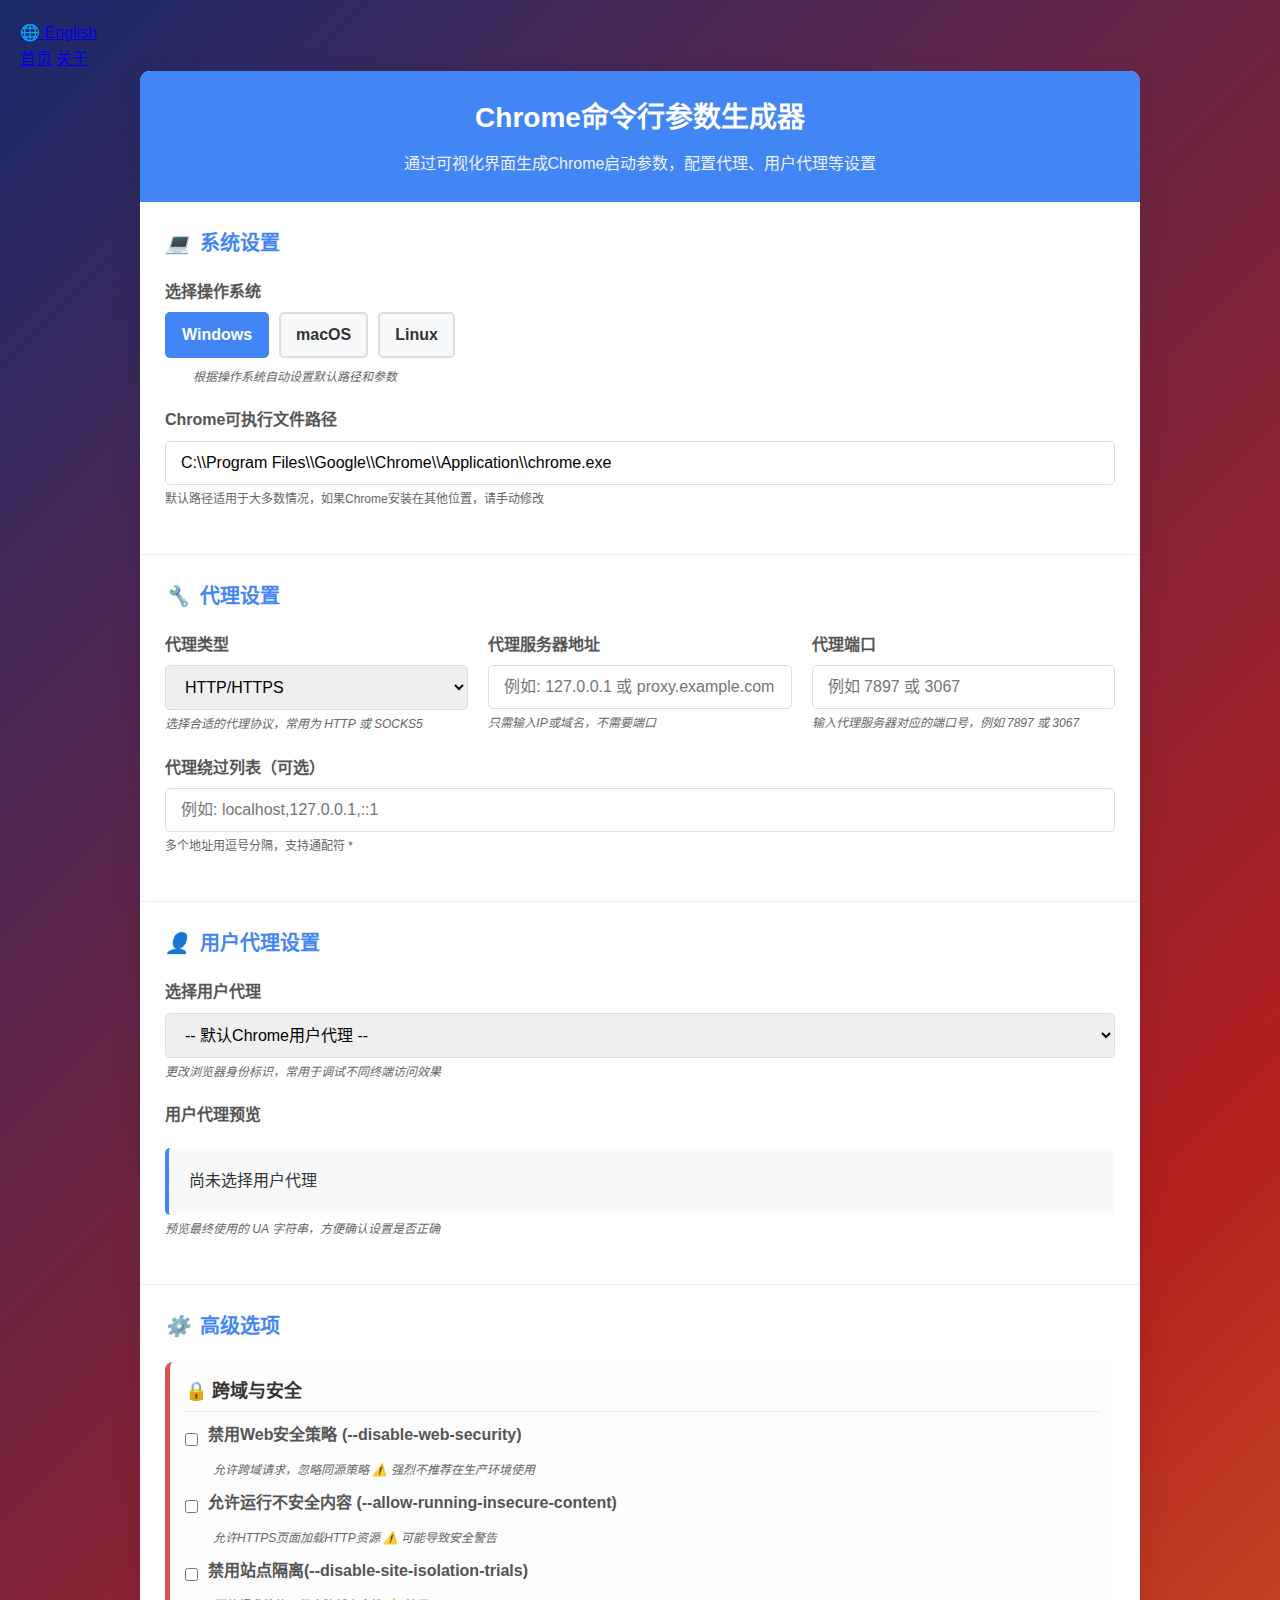
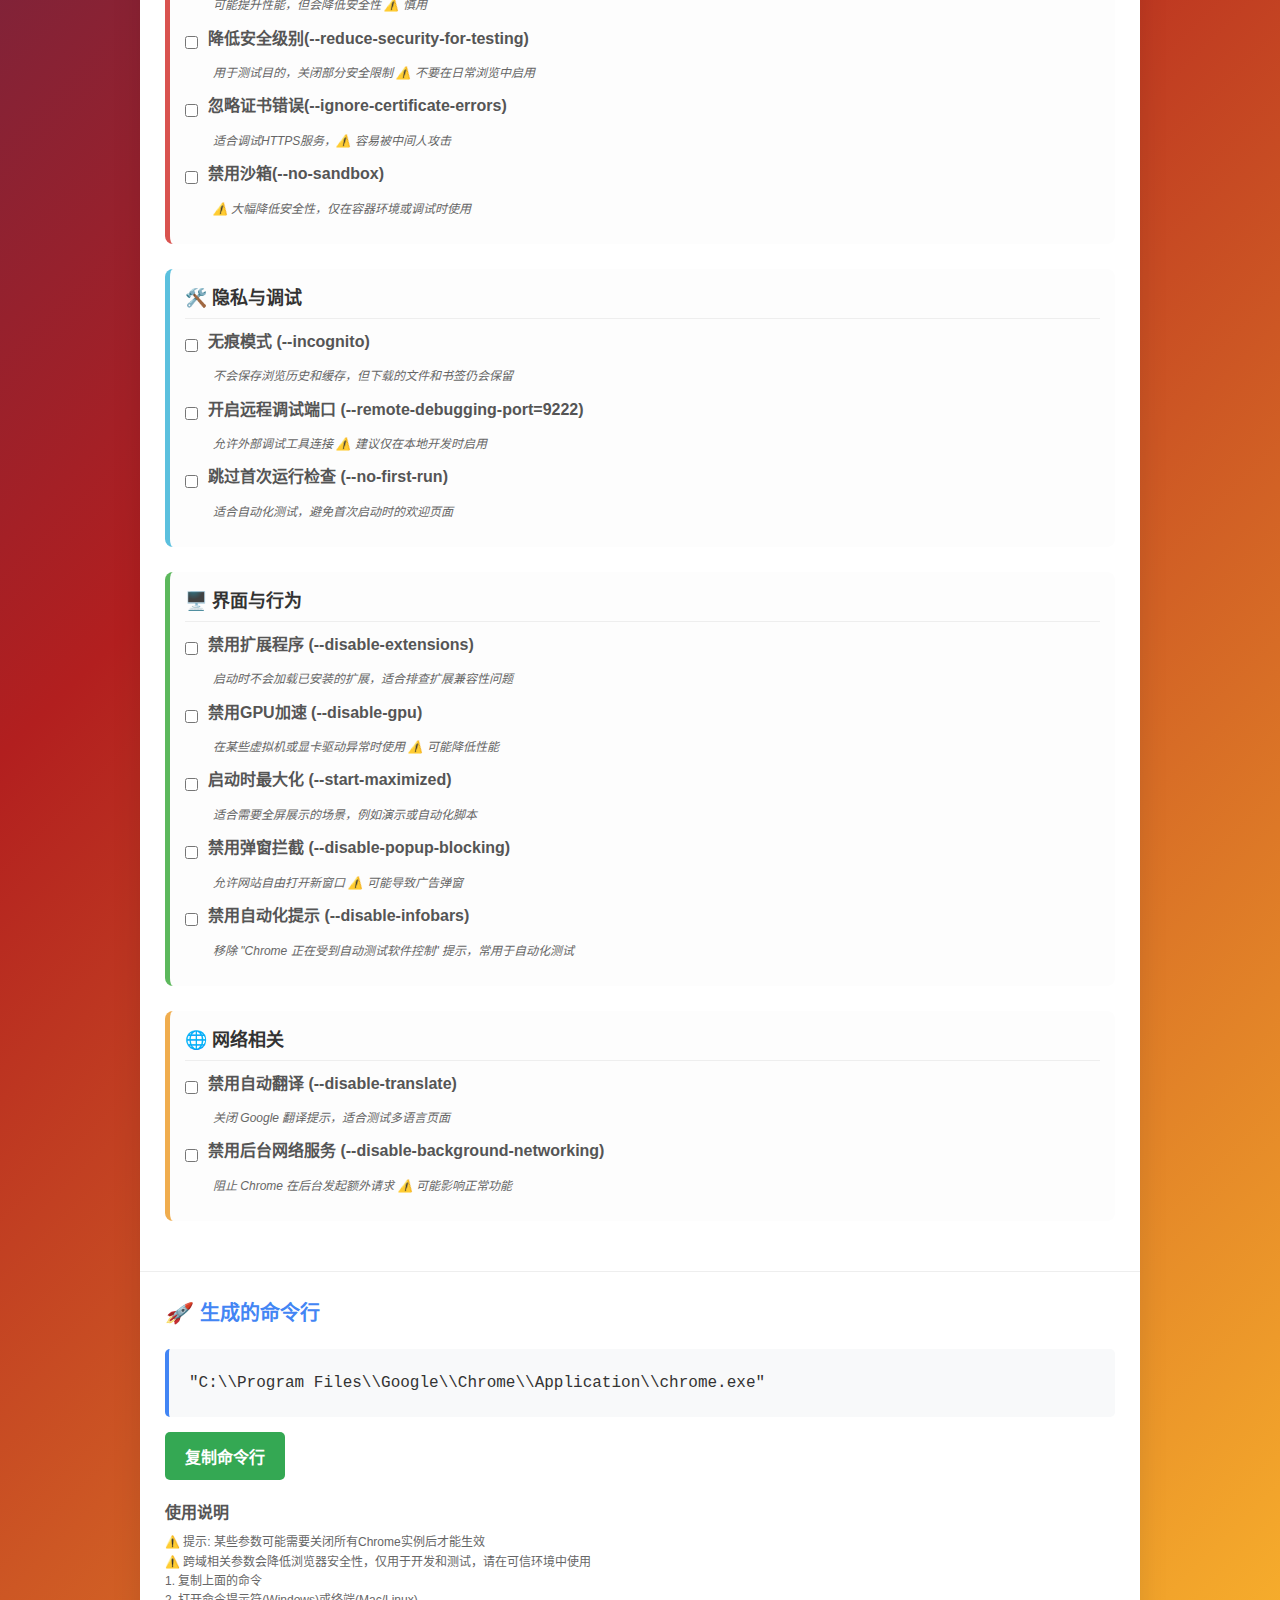
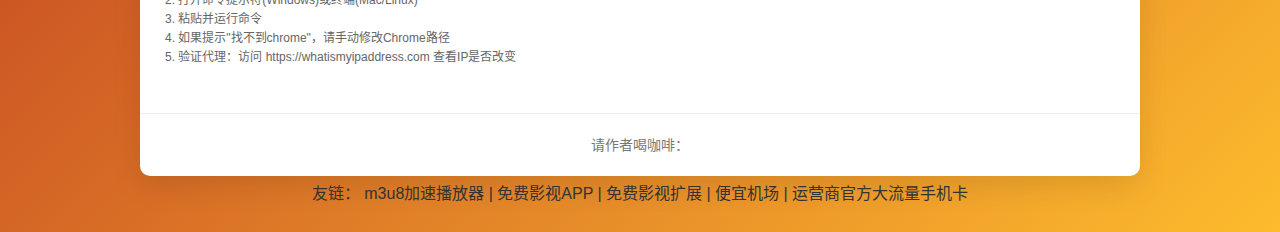
<file: index.html>
<!DOCTYPE html>
<html lang="zh-cn">

<head>
  <!-- <script src="./js/check.js"></script> -->
  <title>免费好用专业的在线Chrome命令行参数生成器 - 菜鸟工具箱</title>
  <meta charset="UTF-8">
  <meta
    name="viewport"
    content="width=device-width, initial-scale=1.0"
  >
  <meta
    name="description"
    content="免费好用专业的在线Chrome命令行参数生成器，无需安装，无需下载软件，即可直接生成Chrome命令行参数。"
  >
  <meta
    name="keywords"
    content="Chrome, 命令行, 参数, 生成器, Chrome命令行参数生成器"
  >
  <meta
    name="google-adsense-account"
    content="ca-pub-8385136408348258"
  >
  <!-- 3. 开放图谱 (Open Graph) - 用于社交分享 -->
  <meta
    property="og:type"
    content="website"
  >
  <meta
    property="og:title"
    content="免费好用专业的在线Chrome命令行参数生成器"
  >
  <meta
    property="og:description"
    content="无需安装，无需下载软件，即可直接生成Chrome命令行参数。"
  >
  <meta
    property="og:url"
    content="https://chrome.xuehuayu.cn/"
  >
  <meta
    property="og:site_name"
    content="免费好用专业的在线Chrome命令行参数生成器"
  >

  <!-- 4. Twitter Card -->
  <meta
    name="twitter:card"
    content="summary_large_image"
  >
  <meta
    name="twitter:title"
    content="免费好用专业的在线Chrome命令行参数生成器"
  >
  <meta
    name="twitter:description"
    content="免费好用专业的在线Chrome命令行参数生成器。"
  >

  <!-- 6. 规范链接 -->
  <link
    rel="canonical"
    href="https://chrome.xuehuayu.cn/"
  >
  <link
    href="./css/index.css"
    rel="stylesheet"
  >

  <script src="./js/index.js"> </script>

  <script
    async
    src="https://pagead2.googlesyndication.com/pagead/js/adsbygoogle.js?client=ca-pub-8385136408348258"
    crossorigin="anonymous"
  ></script>
  <!-- Google tag (gtag.js) -->
  <script
    async
    src="https://www.googletagmanager.com/gtag/js?id=G-ETCMPGS7S6"
  ></script>
  <script>
    window.dataLayer = window.dataLayer || []; function gtag() { dataLayer.push(arguments); } gtag('js', new Date()); gtag('config', 'G-ETCMPGS7S6');
  </script>

  <script src="https://hm.baidu.com/hm.js?011f0b44e8452bfa57fbfa23c5fe7683"></script>
  <script
    src="https://jspassport.ssl.qhimg.com/11.0.1.js?d182b3f28525f2db83acfaaf6e696dba"
    id="sozz"
  ></script>

  <script>
    (function () {
      const bp = document.createElement('script');
      const curProtocol = window.location.protocol.split(':')[0];
      if (curProtocol === 'https') {
        bp.src = 'https://zz.bdstatic.com/linksubmit/push.js';
      }
      else {
        bp.src = 'http://push.zhanzhang.baidu.com/push.js';
      }

      document.head.append(bp)
    })();
  </script>
  <!-- 5. 最重要的：结构化数据 (声明这是一个Web应用) -->
  <script type="application/ld+json">
    {
      "@context": "https://schema.org",
      "@type": "SoftwareApplication",
      "name": "免费好用专业的在线Chrome命令行参数生成器",
      "url": "https://chrome.xuehuayu.cn/",
      "description": "专业的在线Chrome命令行参数生成器，无需安装，无需下载软件，即可直接生成Chrome命令行参数。",
      "keywords": "Chrome, 命令行, 参数, 生成器, Chrome命令行参数生成器",
      "applicationCategory": "WebApplication",
      "operatingSystem": "Any",
      "permissions": "browser",
      "featureList": [
        "无需下载安装",
        "Chrome命令行",
        "参数生成器",
        "即开即用"
      ],
      "author": {
        "@type": "Person",
        "name": "前端壹菜鸟"
      }
    }
  </script>

</head>

<body>

  <!-- 语言切换按钮 -->
  <div class="language-switcher">
    <a
      class="lang-btn"
      href="./index-en.html"
      title="Switch to English"
    >
      <span class="lang-icon">🌐</span>
      <span id="lang-text">English</span>
    </a>
  </div>

  <div class="hd">
    <div class="link-list">
      <a href="https://cainiaoblog.cn">首页</a>
      <a id="area" style="display: none;"></a>
      <a href="./about.html">关于</a>
    </div>
  </div>

  <div class="container">

    <header>
      <h1>Chrome命令行参数生成器</h1>
      <p class="description">通过可视化界面生成Chrome启动参数，配置代理、用户代理等设置</p>
    </header>

    <div
      id="webtraf_17015"
      style="width:100%;display: flex;justify-content: center; align-items: center;"
    >
      <script
        type="text/javascript"
        src="https://webtrafic.ru/ads.php?uid=17015"
        async
      ></script>
    </div>

    <div class="config-section">
      <h2>
        <i>💻</i> 系统设置
      </h2>
      <div class="form-group">
        <label>选择操作系统</label>
        <div class="os-selector">
          <div
            class="os-btn active"
            data-os="windows"
          >Windows</div>
          <div
            class="os-btn"
            data-os="macos"
          >macOS</div>
          <div
            class="os-btn"
            data-os="linux"
          >Linux</div>
        </div>
        <p class="option-hint">根据操作系统自动设置默认路径和参数</p>
      </div>

      <div class="form-group">
        <label for="chromePath">Chrome可执行文件路径</label>
        <input
          type="text"
          id="chromePath"
          placeholder="将根据系统自动填充默认路径"
        >
        <p
          class="path-hint"
          id="pathHint"
        >默认路径适用于大多数情况，如果Chrome安装在其他位置，请手动修改</p>
      </div>
    </div>

    <div class="config-section">
      <h2>
        <i>🔧</i> 代理设置
      </h2>

      <div class="three-columns">
        <div class="form-group">
          <label for="proxyType">代理类型</label>
          <select id="proxyType">
            <option value="http">HTTP/HTTPS</option>
            <option value="socks4">SOCKS4</option>
            <option value="socks5">SOCKS5</option>
          </select>
          <p class="proxy-format-hint">选择合适的代理协议，常用为 HTTP 或 SOCKS5</p>
        </div>

        <div class="form-group">
          <label for="proxyServer">代理服务器地址</label>
          <input
            type="text"
            id="proxyServer"
            placeholder="例如: 127.0.0.1 或 proxy.example.com"
          >
          <p class="proxy-format-hint">只需输入IP或域名，不需要端口</p>
        </div>

        <div class="form-group">
          <label for="proxyPort">代理端口</label>
          <input
            type="number"
            id="proxyPort"
            placeholder="例如 7897 或 3067"
            value=""
          >
          <p class="proxy-format-hint">输入代理服务器对应的端口号，例如 7897 或 3067</p>
        </div>
      </div>

      <div class="form-group">
        <label for="proxyBypass">代理绕过列表（可选）</label>
        <input
          type="text"
          id="proxyBypass"
          placeholder="例如: localhost,127.0.0.1,::1"
        >
        <p class="path-hint">多个地址用逗号分隔，支持通配符 *</p>
      </div>
    </div>

    <div class="config-section">
      <h2>
        <i>👤</i> 用户代理设置
      </h2>
      <div class="form-group">
        <label for="userAgent">选择用户代理</label>
        <select id="userAgent">
          <option value="">-- 默认Chrome用户代理 --</option>
          <option value="mobile">移动设备 (Android Chrome)</option>
          <option value="tablet">平板设备 (iPad Safari)</option>
          <option value="desktop_win">桌面设备 (Windows Chrome)</option>
          <option value="desktop_mac">桌面设备 (Mac Chrome)</option>
          <option value="desktop_linux">桌面设备 (Linux Chrome)</option>
          <option value="firefox">Firefox浏览器</option>
          <option value="safari">Safari浏览器</option>
          <option value="edge">Edge浏览器</option>
          <option value="custom">自定义用户代理</option>
        </select>
        <p class="proxy-format-hint">更改浏览器身份标识，常用于调试不同终端访问效果</p>
      </div>

      <div
        id="customUAContainer"
        class="custom-ua"
      >
        <div class="form-group">
          <label for="customUA">自定义用户代理字符串</label>
          <input
            type="text"
            id="customUA"
            placeholder="输入自定义用户代理字符串"
          >
          <p class="ua-example">例如: Mozilla/5.0 (Windows NT 10.0; Win64; x64)...</p>
          <p class="proxy-format-hint">仅当选择“自定义用户代理”时生效，需输入完整 UA 字符串</p>
        </div>
      </div>

      <div
        id="uaPreview"
        class="form-group"
      >
        <label>用户代理预览</label>
        <div class="command-output">
          <code id="uaPreviewText">尚未选择用户代理</code>
        </div>
        <p class="proxy-format-hint">预览最终使用的 UA 字符串，方便确认设置是否正确</p>
      </div>
    </div>

    <div class="config-section">
      <h2>
        <i>⚙️</i> 高级选项
      </h2>

      <!-- 安全相关 已有说明，不改 -->
      <div class="option-category category-security">
        <h3>🔒 跨域与安全</h3>
        <div class="checkbox-group">
          <input
            type="checkbox"
            id="disableWebSecurity"
          >
          <label for="disableWebSecurity">
            禁用Web安全策略 (--disable-web-security)
          </label>
        </div>
        <p class="option-hint">允许跨域请求，忽略同源策略 ⚠️ 强烈不推荐在生产环境使用</p>
        <div class="checkbox-group">
          <input
            type="checkbox"
            id="allowRunningInsecureContent"
          >
          <label for="allowRunningInsecureContent">允许运行不安全内容 (--allow-running-insecure-content)</label>
        </div>
        <p class="option-hint">允许HTTPS页面加载HTTP资源 ⚠️ 可能导致安全警告</p>
        <div class="checkbox-group">
          <input
            type="checkbox"
            id="disableSiteIsolation"
          >
          <label for="disableSiteIsolation">禁用站点隔离(--disable-site-isolation-trials)</label>
        </div>
        <p class="option-hint">可能提升性能，但会降低安全性 ⚠️ 慎用</p>
        <div class="checkbox-group">
          <input
            type="checkbox"
            id="reduceSecurity"
          >
          <label for="reduceSecurity">降低安全级别(--reduce-security-for-testing)</label>
        </div>
        <p class="option-hint">用于测试目的，关闭部分安全限制 ⚠️ 不要在日常浏览中启用</p>
        <div class="checkbox-group">
          <input
            type="checkbox"
            id="ignoreCertErrors"
          >
          <label for="ignoreCertErrors">忽略证书错误(--ignore-certificate-errors)</label>
        </div>
        <p class="option-hint">适合调试HTTPS服务，⚠️ 容易被中间人攻击</p>
        <div class="checkbox-group">
          <input
            type="checkbox"
            id="noSandbox"
          >
          <label for="noSandbox">禁用沙箱(--no-sandbox)</label>
        </div>
        <p class="option-hint">⚠️ 大幅降低安全性，仅在容器环境或调试时使用</p>
      </div>

      <!-- 隐私/调试 -->
      <div class="option-category category-privacy">
        <h3>🛠️ 隐私与调试</h3>
        <div class="checkbox-group">
          <input
            type="checkbox"
            id="incognito"
          >
          <label for="incognito">无痕模式 (--incognito)</label>
        </div>
        <p class="option-hint">不会保存浏览历史和缓存，但下载的文件和书签仍会保留</p>

        <div class="checkbox-group">
          <input
            type="checkbox"
            id="remoteDebugging"
          >
          <label for="remoteDebugging">开启远程调试端口 (--remote-debugging-port=9222)</label>
        </div>
        <p class="option-hint">允许外部调试工具连接 ⚠️ 建议仅在本地开发时启用</p>

        <div class="checkbox-group">
          <input
            type="checkbox"
            id="noFirstRun"
          >
          <label for="noFirstRun">跳过首次运行检查 (--no-first-run)</label>
        </div>
        <p class="option-hint">适合自动化测试，避免首次启动时的欢迎页面</p>
      </div>

      <!-- 界面行为 -->
      <div class="option-category category-ui">
        <h3>🖥️ 界面与行为</h3>
        <div class="checkbox-group">
          <input
            type="checkbox"
            id="disableExtensions"
          >
          <label for="disableExtensions">禁用扩展程序 (--disable-extensions)</label>
        </div>
        <p class="option-hint">启动时不会加载已安装的扩展，适合排查扩展兼容性问题</p>

        <div class="checkbox-group">
          <input
            type="checkbox"
            id="disableGpu"
          >
          <label for="disableGpu">禁用GPU加速 (--disable-gpu)</label>
        </div>
        <p class="option-hint">在某些虚拟机或显卡驱动异常时使用 ⚠️ 可能降低性能</p>

        <div class="checkbox-group">
          <input
            type="checkbox"
            id="startMaximized"
          >
          <label for="startMaximized">启动时最大化 (--start-maximized)</label>
        </div>
        <p class="option-hint">适合需要全屏展示的场景，例如演示或自动化脚本</p>

        <div class="checkbox-group">
          <input
            type="checkbox"
            id="disablePopupBlocking"
          >
          <label for="disablePopupBlocking">禁用弹窗拦截 (--disable-popup-blocking)</label>
        </div>
        <p class="option-hint">允许网站自由打开新窗口 ⚠️ 可能导致广告弹窗</p>

        <div class="checkbox-group">
          <input
            type="checkbox"
            id="disableInfobars"
          >
          <label for="disableInfobars">禁用自动化提示 (--disable-infobars)</label>
        </div>
        <p class="option-hint">移除 "Chrome 正在受到自动测试软件控制" 提示，常用于自动化测试</p>
      </div>

      <!-- 网络优化 -->
      <div class="option-category category-network">
        <h3>🌐 网络相关</h3>
        <div class="checkbox-group">
          <input
            type="checkbox"
            id="disableTranslate"
          >
          <label for="disableTranslate">禁用自动翻译 (--disable-translate)</label>
        </div>
        <p class="option-hint">关闭 Google 翻译提示，适合测试多语言页面</p>

        <div class="checkbox-group">
          <input
            type="checkbox"
            id="disableBackgroundNetworking"
          >
          <label for="disableBackgroundNetworking">禁用后台网络服务 (--disable-background-networking)</label>
        </div>
        <p class="option-hint">阻止 Chrome 在后台发起额外请求 ⚠️ 可能影响正常功能</p>
      </div>
    </div>


    <div class="config-section">
      <h2>
        <i>🚀</i> 生成的命令行
      </h2>
      <div class="command-output">
        <code id="commandLine"># 在这里将显示生成的命令行</code>
      </div>
      <button
        id="copyBtn"
        class="btn btn-copy"
      >复制命令行</button>
      <div
        class="form-group"
        style="margin-top: 20px;"
      >
        <label>使用说明</label>
        <div class="path-hint">
          <p>⚠️ 提示: 某些参数可能需要关闭所有Chrome实例后才能生效</p>
          <p>⚠️ 跨域相关参数会降低浏览器安全性，仅用于开发和测试，请在可信环境中使用</p>
          <p>1. 复制上面的命令</p>
          <p>2. 打开命令提示符(Windows)或终端(Mac/Linux)</p>
          <p>3. 粘贴并运行命令</p>
          <p>4. 如果提示"找不到chrome"，请手动修改Chrome路径</p>
          <p>5. 验证代理：访问 https://whatismyipaddress.com 查看IP是否改变</p>
        </div>
      </div>
    </div>


    <div class="footer">
      <div class="donate">
        <div class="msg">请作者喝咖啡：</div>
        <a
          class="afd"
          href="https://ifdian.net/order/create?user_id=1f326f88329e11eeb16752540025c377"
          target="_blank"
          rel="noopener"
          title="去爱发电支持作者"
        ></a>
      </div>
    </div>
  </div>
  <p class="links">友链：
    <a
      href="https://m3u8.xuehuayu.cn?utm_source=https://chrome.xuehuayu.cn"
      target="_blank"
    >m3u8加速播放器</a> |
    <a
      href="https://laonongmin.online?utm_source=https://chrome.xuehuayu.cn"
      target="_blank"
    >免费影视APP</a> |
    <a
      href="https://chromewebstore.google.com/search/KK%20Player?hl=zh-CN&utm_source=https://chrome.xuehuayu.cn"
      target="_blank"
    >免费影视扩展</a> |
    <a
      href="https://jc.zzmy.dpdns.org/?utm_source=https://chrome.xuehuayu.cn"
      target="_blank"
    >便宜机场</a> |
    <a
      href="https://ghfast.top/https://raw.githubusercontent.com/npljy/haoka/main/imgs/qrcode.jpg"
      target="_blank"
    >运营商官方大流量手机卡</a>

  </p>

</body>

</html>
</file>
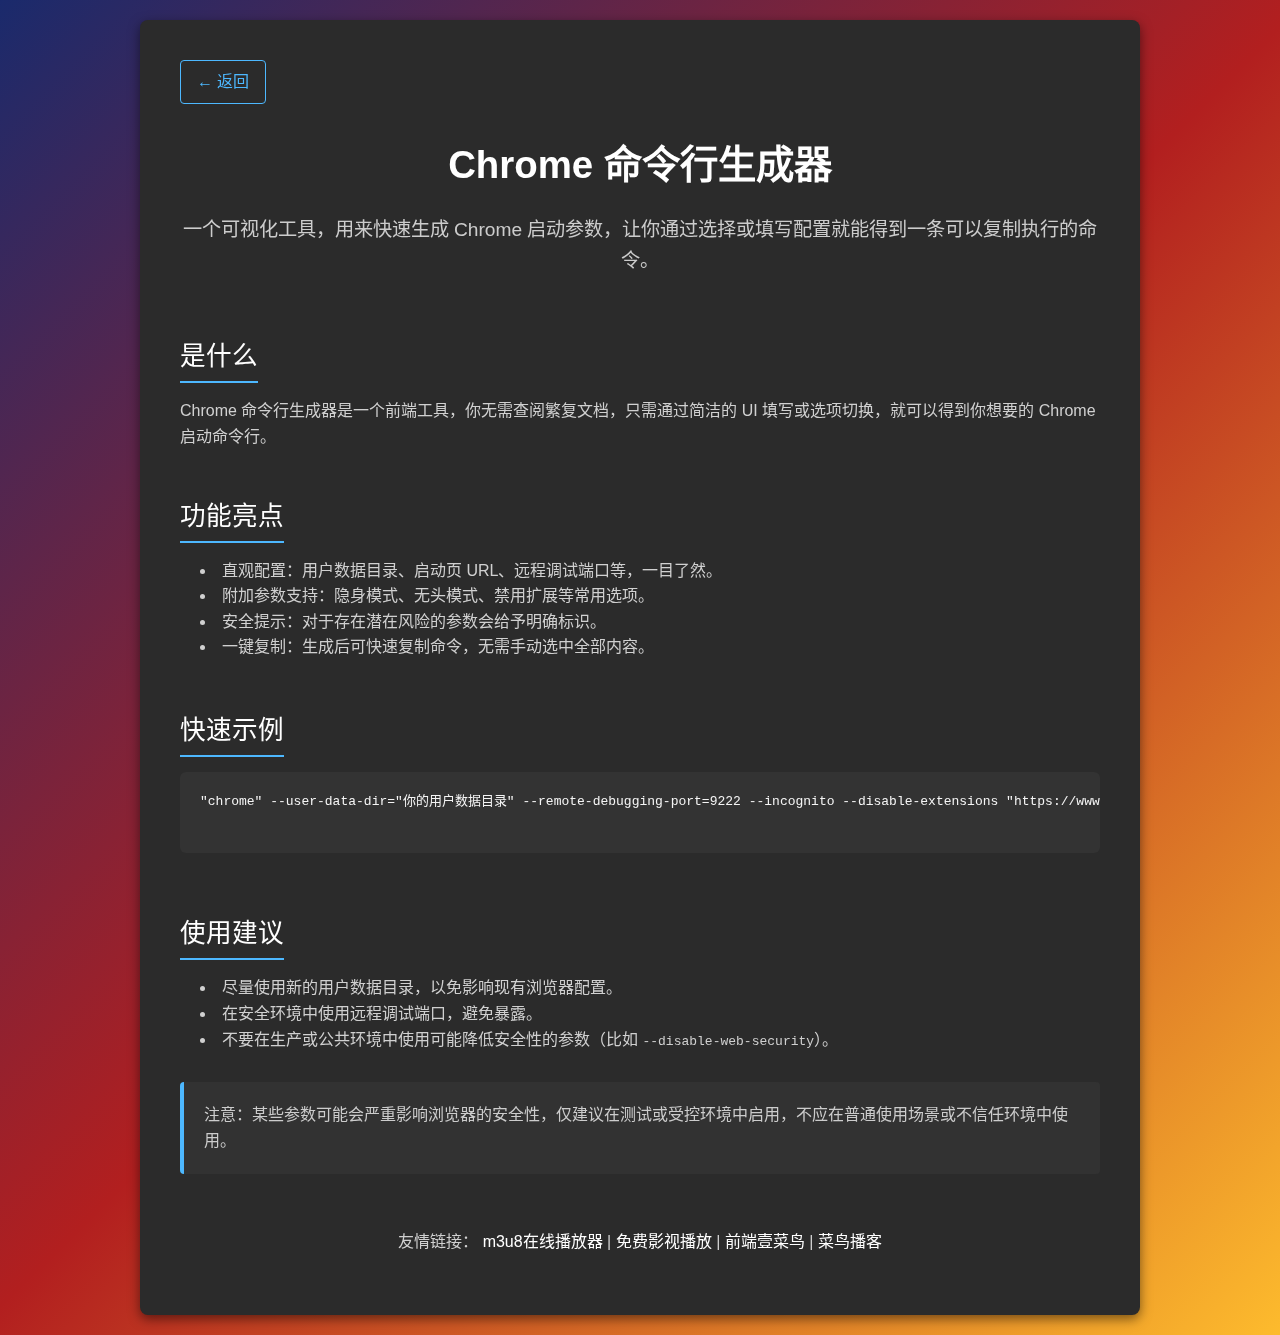
<file: about.html>
<!doctype html>
<html lang="zh-CN">

<head>
  <title>免费好用专业的在线Chrome命令行参数生成器 - 菜鸟工具箱</title>
  <meta charset="utf-8">
  <meta name="viewport" content="width=device-width, initial-scale=1">
  <meta name="description" content="免费好用专业的在线Chrome命令行参数生成器，无需安装，无需下载软件，即可直接生成Chrome命令行参数。">
  <meta name="keywords" content="Chrome, 命令行, 参数, 生成器, Chrome命令行参数生成器">

  <!-- 3. 开放图谱 (Open Graph) - 用于社交分享 -->
  <meta property="og:type" content="website">
  <meta property="og:title" content="免费好用专业的在线Chrome命令行参数生成器">
  <meta property="og:description" content="无需安装，无需下载软件，即可直接生成Chrome命令行参数。">
  <meta property="og:url" content="https://chrome.xuehuayu.cn/">
  <meta property="og:site_name" content="免费好用专业的在线Chrome命令行参数生成器">

  <!-- 4. Twitter Card -->
  <meta name="twitter:card" content="summary_large_image">
  <meta name="twitter:title" content="免费好用专业的在线Chrome命令行参数生成器">
  <meta name="twitter:description" content="免费好用专业的在线Chrome命令行参数生成器。">

  <!-- 6. 规范链接 -->
  <link rel="canonical" href="https://chrome.xuehuayu.cn/">

  <!-- 5. 最重要的：结构化数据 (声明这是一个Web应用) -->
  <script type="application/ld+json">
    {
        "@context": "https://chrome.xuehuayu.cn",
        "@type": "WebApplication",
        "name": "免费好用专业的在线Chrome命令行参数生成器",
        "url": "https://chrome.xuehuayu.cn/",
        "description": "专业的在线Chrome命令行参数生成器，无需安装，无需下载软件，即可直接生成Chrome命令行参数。",
        "applicationCategory": "MultimediaApplication",
        "operatingSystem": "Any", // 支持所有操作系统（因为基于浏览器）
        "permissions": "browser", // 需要的权限
        "featureList": [
            "无需下载安装",
            "Chrome命令行",
            "参数生成器",
            "即开即用"
        ],
        "author": {
            "@type": "Organization",
            "name": "前端壹菜鸟"
        }
    }
    </script>
  <link href="./css/about.css" rel="stylesheet">
  <script async src="https://pagead2.googlesyndication.com/pagead/js/adsbygoogle.js?client=ca-pub-8385136408348258"
    crossorigin="anonymous"></script>
</head>

<body>
  <div class="about-container">
    <a href="javascript:history.back()" class="btn-back">← 返回</a>

    <div id="webtraf_17015" style="width:100%;display: flex;justify-content: center; align-items: center;">
      <script type="text/javascript" src="https://webtrafic.ru/ads.php?uid=17015" async></script>
    </div>

    <h1>Chrome 命令行生成器</h1>
    <p class="subtitle">一个可视化工具，用来快速生成 Chrome 启动参数，让你通过选择或填写配置就能得到一条可以复制执行的命令。</p>

    <div class="section">
      <div class="section-title">是什么</div>
      <p>Chrome 命令行生成器是一个前端工具，你无需查阅繁复文档，只需通过简洁的 UI 填写或选项切换，就可以得到你想要的 Chrome 启动命令行。</p>
    </div>

    <div class="section">
      <div class="section-title">功能亮点</div>
      <ul>
        <li>直观配置：用户数据目录、启动页 URL、远程调试端口等，一目了然。</li>
        <li>附加参数支持：隐身模式、无头模式、禁用扩展等常用选项。</li>
        <li>安全提示：对于存在潜在风险的参数会给予明确标识。</li>
        <li>一键复制：生成后可快速复制命令，无需手动选中全部内容。</li>
      </ul>
    </div>

    <div class="section">
      <div class="section-title">快速示例</div>
      <pre>
"chrome" --user-data-dir="你的用户数据目录" --remote-debugging-port=9222 --incognito --disable-extensions "https://www.example.com"
      </pre>
    </div>

    <div class="section">
      <div class="section-title">使用建议</div>
      <ul>
        <li>尽量使用新的用户数据目录，以免影响现有浏览器配置。</li>
        <li>在安全环境中使用远程调试端口，避免暴露。</li>
        <li>不要在生产或公共环境中使用可能降低安全性的参数（比如 <code>--disable-web-security</code>）。</li>
      </ul>
    </div>

    <div class="note">
      注意：某些参数可能会严重影响浏览器的安全性，仅建议在测试或受控环境中启用，不应在普通使用场景或不信任环境中使用。
    </div>

    <footer>
      <p class="links">友情链接：
        <a href="https://m3u8.xuehuayu.cn?utm_source=chrome.xuehuayu.cn" target="_blank">m3u8在线播放器</a> |
        <a href="https://laonongmin.online?utm_source=chrome.xuehuayu.cn" target="_blank">免费影视播放</a> |
        <a href="https://xuehuayu.cn?utm_source=chrome.xuehuayu.cn" target="_blank">前端壹菜鸟</a> |
        <a href="https://cainiaoblog.cn?utm_source=chrome.xuehuayu.cn" target="_blank">菜鸟播客</a>
      </p>
    </footer>

  </div>
  <script>
    (function () {
      var bp = document.createElement('script');
      var curProtocol = window.location.protocol.split(':')[0];
      if (curProtocol === 'https') {
        bp.src = 'https://zz.bdstatic.com/linksubmit/push.js';
      }
      else {
        bp.src = 'http://push.zhanzhang.baidu.com/push.js';
      }
      var s = document.getElementsByTagName("script")[0];
      s.parentNode.insertBefore(bp, s);
    })();
  </script>
  <script>
    (function () {
      var src = 'https://jspassport.ssl.qhimg.com/11.0.1.js?d182b3f28525f2db83acfaaf6e696dba';
      document.write('<script src="' + src + '" id="sozz"><\/script>');
    })();
  </script>
  <script>
    (function () {
      var _hmt = _hmt || []; (function () { var hm = document.createElement("script"); hm.src = 'https://hm.baidu.com/hm.js?011f0b44e8452bfa57fbfa23c5fe7683'; var s = document.getElementsByTagName("script")[0]; s.parentNode.insertBefore(hm, s); })();
    })()
  </script>
  <script async src='https://www.googletagmanager.com/gtag/js?id=UA-150860401-1'></script>
  <script>
      (function () {
        window.dataLayer = window.dataLayer || []; function gtag() { dataLayer.push(arguments); }; gtag('js', new Date()); gtag('config', '#{theme.google_analytics}');
      })()
  </script>
</body>

</html>
</file>
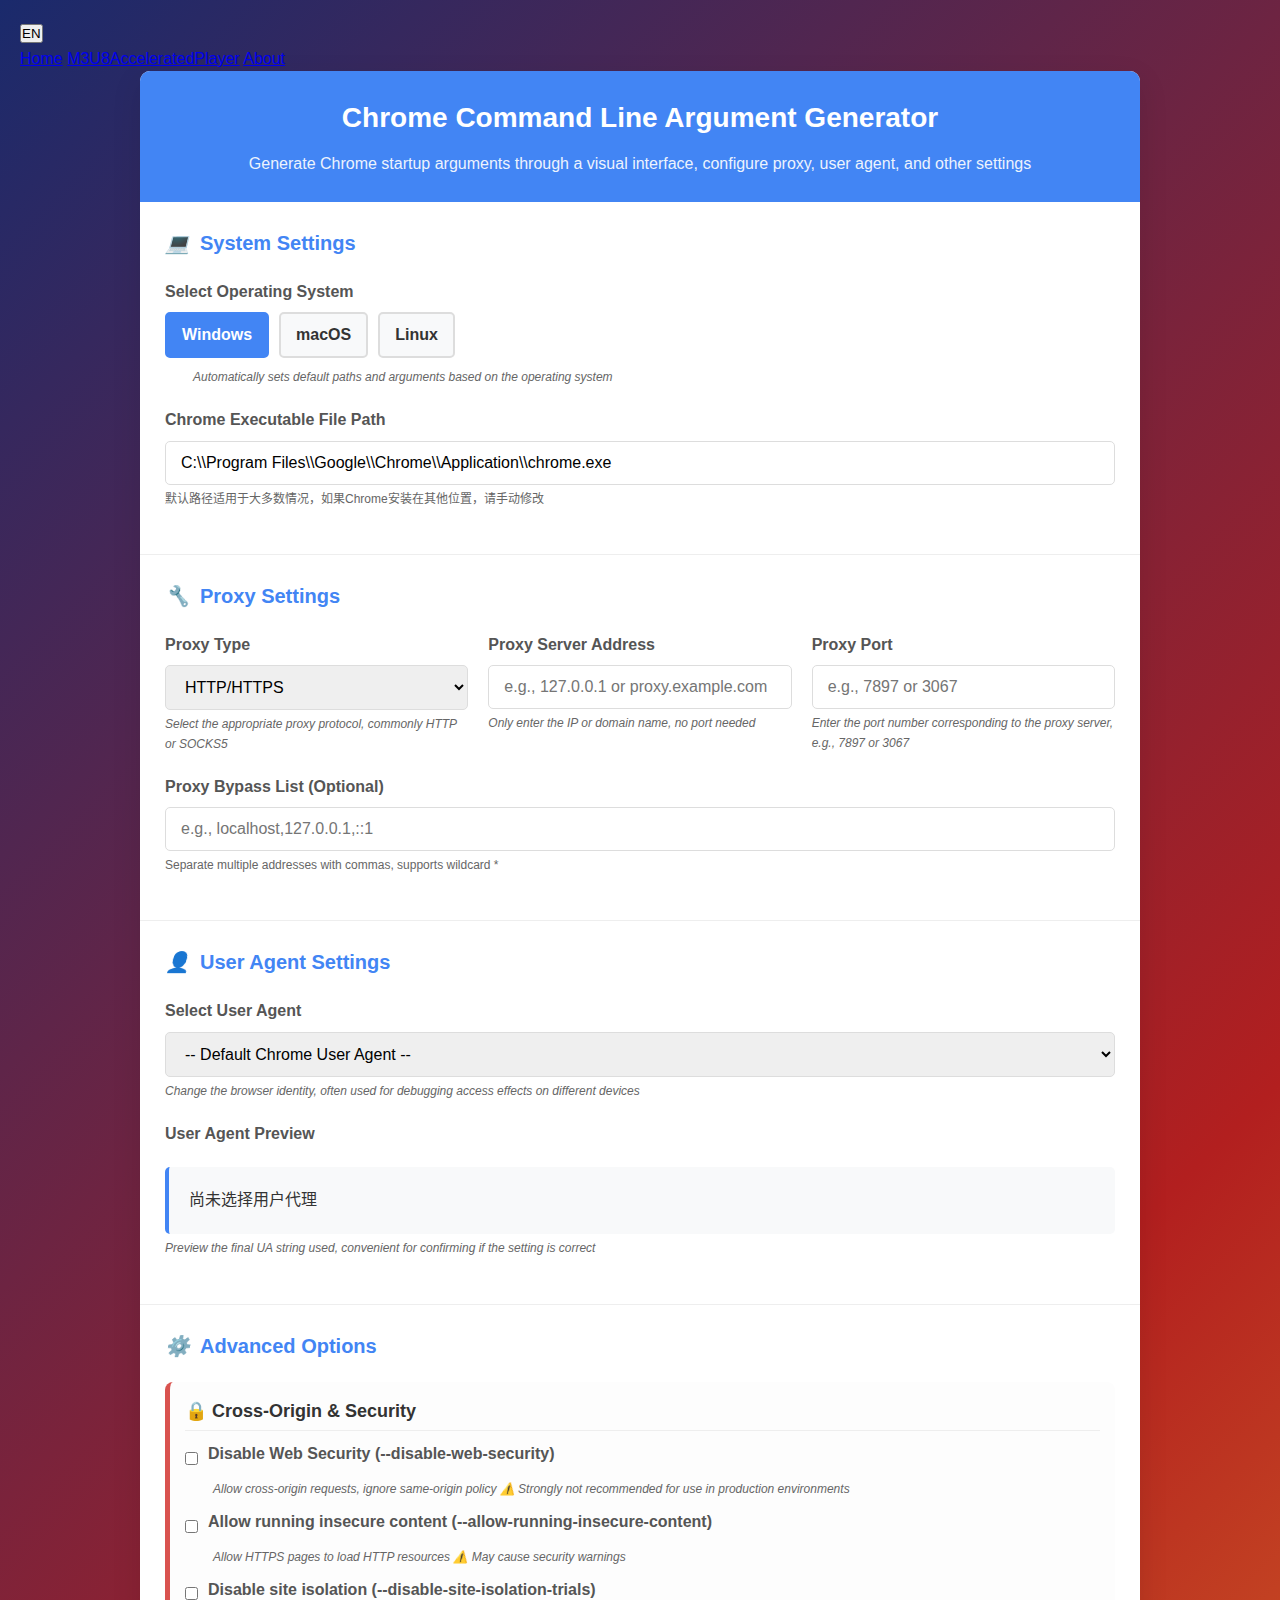
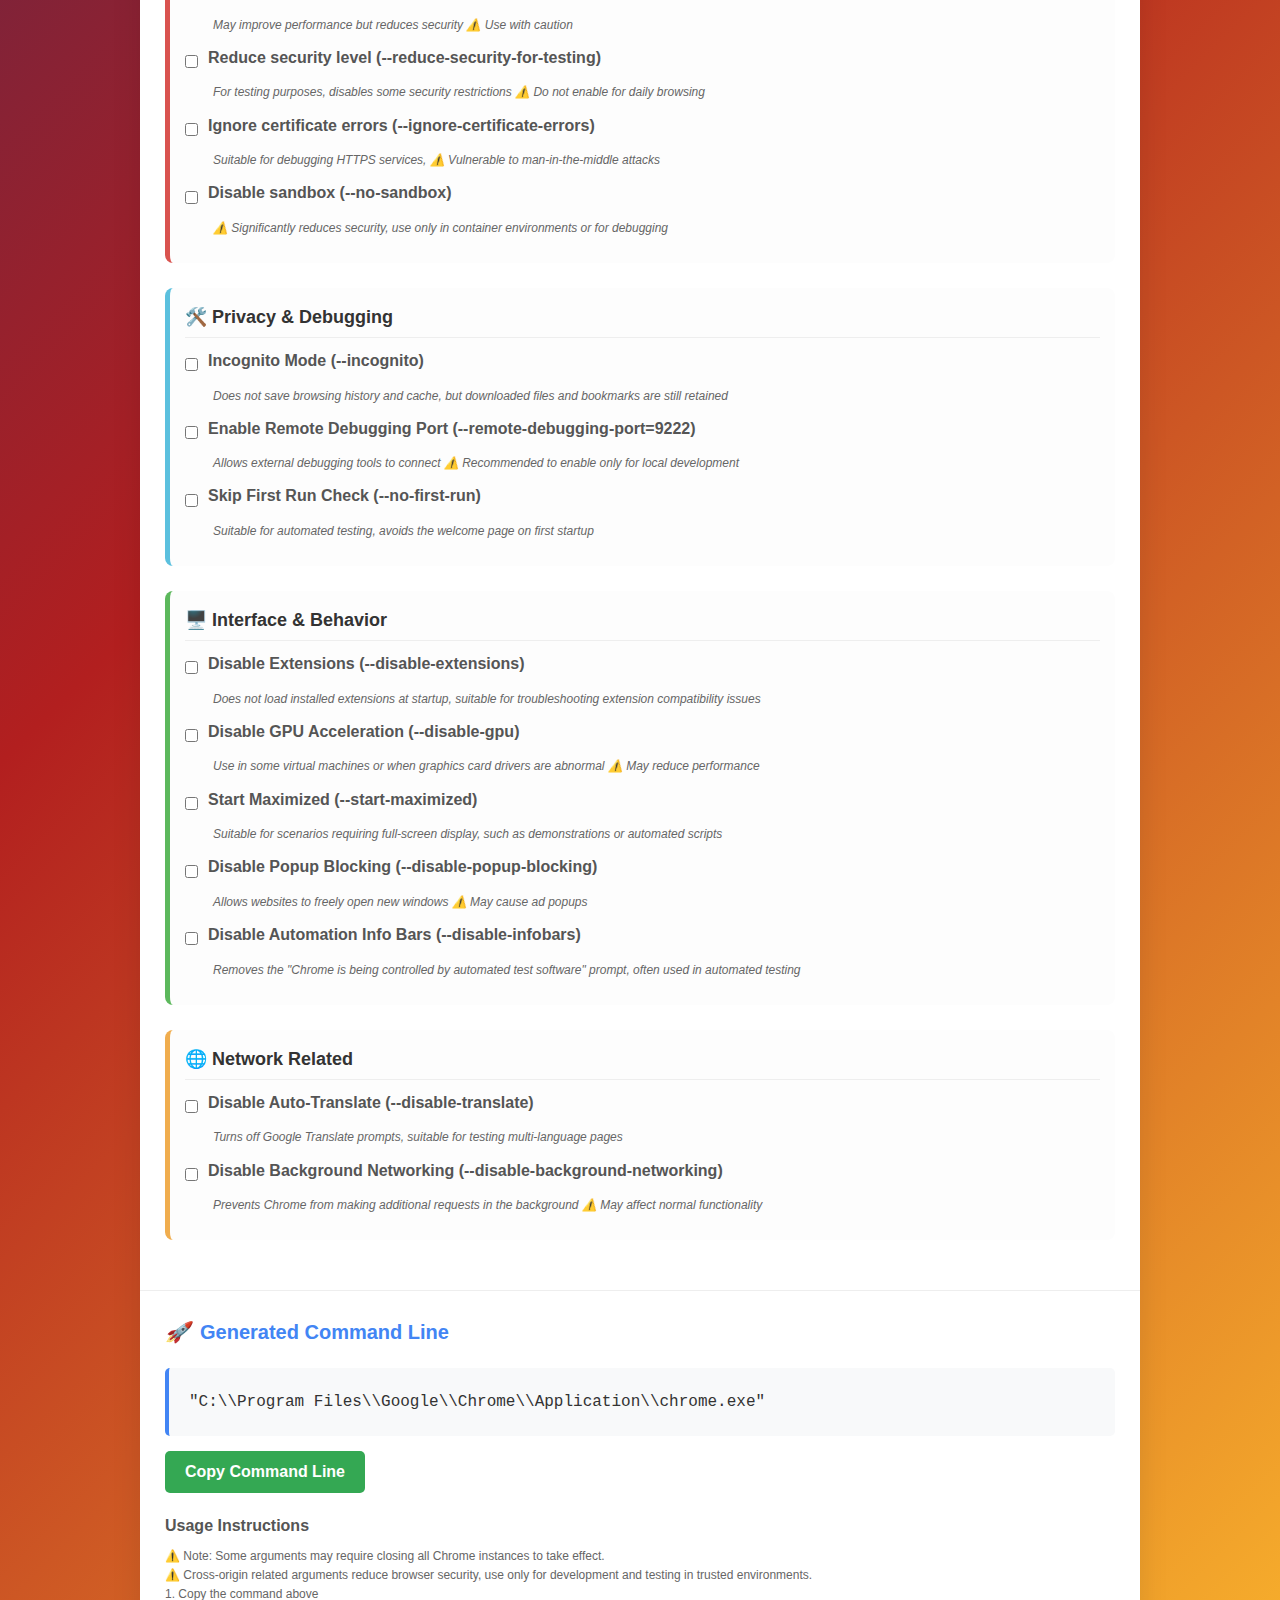
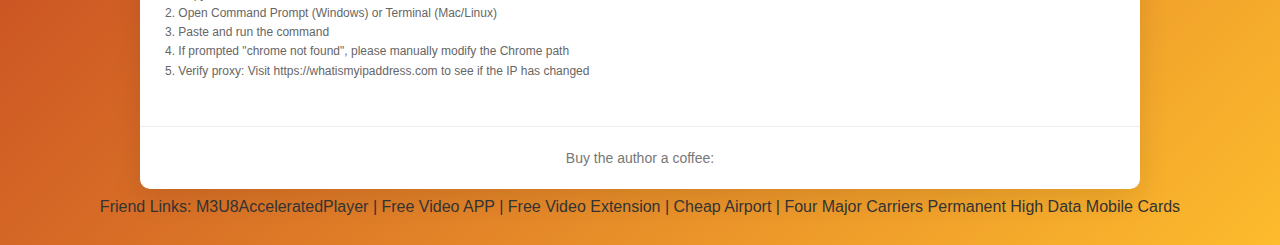
<file: index-en.html>
<!DOCTYPE html>
<html lang="en">

<head>
  <title>Free, Easy-to-Use, Professional Online Chrome Command Line Argument Generator - Novice Toolbox</title>
  <meta charset="UTF-8">
  <meta name="viewport" content="width=device-width, initial-scale=1.0">
  <meta name="description"
    content="Free, easy-to-use, professional online Chrome command line argument generator. No installation or software download required, directly generate Chrome command line arguments.">
  <meta name="keywords" content="Chrome, command line, arguments, generator, Chrome command line argument generator">
  <meta name="google-adsense-account" content="ca-pub-8385136408348258">
  <!-- 3. Open Graph (for social sharing) -->
  <meta property="og:type" content="website">
  <meta property="og:title" content="Free, Easy-to-Use, Professional Online Chrome Command Line Argument Generator">
  <meta property="og:description"
    content="No installation or software download required, directly generate Chrome command line arguments.">
  <meta property="og:url" content="https://chrome.xuehuayu.cn/">
  <meta property="og:site_name" content="Free, Easy-to-Use, Professional Online Chrome Command Line Argument Generator">

  <!-- 4. Twitter Card -->
  <meta name="twitter:card" content="summary_large_image">
  <meta name="twitter:title" content="Free, Easy-to-Use, Professional Online Chrome Command Line Argument Generator">
  <meta name="twitter:description"
    content="Free, easy-to-use, professional online Chrome command line argument generator.">

  <!-- 6. Canonical Link -->
  <link rel="canonical" href="https://chrome.xuehuayu.cn/">
  <link href="./css/index.css" rel="stylesheet">
  <script src="./js/index.js"> </script>

  <script async src="https://pagead2.googlesyndication.com/pagead/js/adsbygoogle.js?client=ca-pub-8385136408348258"
    crossorigin="anonymous"></script>
  <!-- Google tag (gtag.js) -->
  <script async src="https://www.googletagmanager.com/gtag/js?id=G-ETCMPGS7S6"></script>
  <script>
    window.dataLayer = window.dataLayer || []; function gtag() { dataLayer.push(arguments); } gtag('js', new Date()); gtag('config', 'G-ETCMPGS7S6');
  </script>

  <script src="https://hm.baidu.com/hm.js?011f0b44e8452bfa57fbfa23c5fe7683"></script>
  <script src="https://jspassport.ssl.qhimg.com/11.0.1.js?d182b3f28525f2db83acfaaf6e696dba" id="sozz"></script>

  <script>
    (function () {
      const bp = document.createElement('script');
      const curProtocol = window.location.protocol.split(':')[0];
      if (curProtocol === 'https') {
        bp.src = 'https://zz.bdstatic.com/linksubmit/push.js';
      }
      else {
        bp.src = 'http://push.zhanzhang.baidu.com/push.js';
      }

      document.head.append(bp)
    })();
  </script>
  <!-- 5. Most Important: Structured Data (Declare this is a Web Application) -->
  <script type="application/ld+json">
    {
      "@context": "https://schema.org",
      "@type": "SoftwareApplication",
      "name": "Free, Easy-to-Use, Professional Online Chrome Command Line Argument Generator",
      "url": "https://chrome.xuehuayu.cn/",
      "description": "Professional online Chrome command line argument generator. No installation or software download required, directly generate Chrome command line arguments.",
      "keywords": "Chrome, command line, arguments, generator, Chrome command line argument generator",
      "applicationCategory": "WebApplication",
      "operatingSystem": "Any",
      "permissions": "browser",
      "featureList": [
        "No download or installation required",
        "Chrome command line",
        "Argument generator",
        "Open and use immediately"
      ],
      "author": {
        "@type": "Person",
        "name": "Front End Novice"
      }
    }
  </script>

</head>

<body>
  <!-- 语言切换按钮 -->
  <div class="language-switcher">
    <button id="language-toggle" class="lang-btn">
      <span class="lang-icon">🌐</span>
      <span id="lang-text">中文</span>
    </button>
  </div>

  <div class="hd">
    <div class="link-list">
      <a href="https://cainiaoblog.cn">Home</a>
      <a href="https://m3u8.xuehuayu.cn/?utm_source=https://chrome.xuehuayu.cn">M3U8AcceleratedPlayer</a>
      <a href="./about.html">About</a>
    </div>
  </div>

  <div class="container">

    <header>
      <h1>Chrome Command Line Argument Generator</h1>
      <p class="description">Generate Chrome startup arguments through a visual interface, configure proxy, user agent,
        and other settings</p>
    </header>

    <div id="webtraf_17015" style="width:100%;display: flex;justify-content: center; align-items: center;">
      <script type="text/javascript" src="https://webtrafic.ru/ads.php?uid=17015" async></script>
    </div>

    <div class="config-section">
      <h2>
        <i>💻</i> System Settings
      </h2>
      <div class="form-group">
        <label>Select Operating System</label>
        <div class="os-selector">
          <div class="os-btn active" data-os="windows">Windows</div>
          <div class="os-btn" data-os="macos">macOS</div>
          <div class="os-btn" data-os="linux">Linux</div>
        </div>
        <p class="option-hint">Automatically sets default paths and arguments based on the operating system</p>
      </div>

      <div class="form-group">
        <label for="chromePath">Chrome Executable File Path</label>
        <input type="text" id="chromePath" placeholder="Default path will be auto-filled based on the system">
        <p class="path-hint" id="pathHint">The default path works for most situations. If Chrome is installed elsewhere,
          please modify it manually.</p>
      </div>
    </div>

    <div class="config-section">
      <h2>
        <i>🔧</i> Proxy Settings
      </h2>

      <div class="three-columns">
        <div class="form-group">
          <label for="proxyType">Proxy Type</label>
          <select id="proxyType">
            <option value="http">HTTP/HTTPS</option>
            <option value="socks4">SOCKS4</option>
            <option value="socks5">SOCKS5</option>
          </select>
          <p class="proxy-format-hint">Select the appropriate proxy protocol, commonly HTTP or SOCKS5</p>
        </div>

        <div class="form-group">
          <label for="proxyServer">Proxy Server Address</label>
          <input type="text" id="proxyServer" placeholder="e.g., 127.0.0.1 or proxy.example.com">
          <p class="proxy-format-hint">Only enter the IP or domain name, no port needed</p>
        </div>

        <div class="form-group">
          <label for="proxyPort">Proxy Port</label>
          <input type="number" id="proxyPort" placeholder="e.g., 7897 or 3067" value="">
          <p class="proxy-format-hint">Enter the port number corresponding to the proxy server, e.g., 7897 or 3067</p>
        </div>
      </div>

      <div class="form-group">
        <label for="proxyBypass">Proxy Bypass List (Optional)</label>
        <input type="text" id="proxyBypass" placeholder="e.g., localhost,127.0.0.1,::1">
        <p class="path-hint">Separate multiple addresses with commas, supports wildcard *</p>
      </div>
    </div>

    <div class="config-section">
      <h2>
        <i>👤</i> User Agent Settings
      </h2>
      <div class="form-group">
        <label for="userAgent">Select User Agent</label>
        <select id="userAgent">
          <option value="">-- Default Chrome User Agent --</option>
          <option value="mobile">Mobile Device (Android Chrome)</option>
          <option value="tablet">Tablet Device (iPad Safari)</option>
          <option value="desktop_win">Desktop Device (Windows Chrome)</option>
          <option value="desktop_mac">Desktop Device (Mac Chrome)</option>
          <option value="desktop_linux">Desktop Device (Linux Chrome)</option>
          <option value="firefox">Firefox Browser</option>
          <option value="safari">Safari Browser</option>
          <option value="edge">Edge Browser</option>
          <option value="custom">Custom User Agent</option>
        </select>
        <p class="proxy-format-hint">Change the browser identity, often used for debugging access effects on different
          devices</p>
      </div>

      <div id="customUAContainer" class="custom-ua">
        <div class="form-group">
          <label for="customUA">Custom User Agent String</label>
          <input type="text" id="customUA" placeholder="Enter custom user agent string">
          <p class="ua-example">Example: Mozilla/5.0 (Windows NT 10.0; Win64; x64)...</p>
          <p class="proxy-format-hint">Only takes effect when "Custom User Agent" is selected; requires the full UA
            string</p>
        </div>
      </div>

      <div id="uaPreview" class="form-group">
        <label>User Agent Preview</label>
        <div class="command-output">
          <code id="uaPreviewText">No user agent selected yet</code>
        </div>
        <p class="proxy-format-hint">Preview the final UA string used, convenient for confirming if the setting is
          correct</p>
      </div>
    </div>

    <div class="config-section">
      <h2>
        <i>⚙️</i> Advanced Options
      </h2>

      <!-- Security-related - Existing notes, not changing -->
      <div class="option-category category-security">
        <h3>🔒 Cross-Origin & Security</h3>
        <div class="checkbox-group">
          <input type="checkbox" id="disableWebSecurity">
          <label for="disableWebSecurity">
            Disable Web Security (--disable-web-security)
          </label>
        </div>
        <p class="option-hint">Allow cross-origin requests, ignore same-origin policy ⚠️ Strongly not recommended for
          use in production environments</p>
        <div class="checkbox-group">
          <input type="checkbox" id="allowRunningInsecureContent">
          <label for="allowRunningInsecureContent">Allow running insecure content
            (--allow-running-insecure-content)</label>
        </div>
        <p class="option-hint">Allow HTTPS pages to load HTTP resources ⚠️ May cause security warnings</p>
        <div class="checkbox-group">
          <input type="checkbox" id="disableSiteIsolation">
          <label for="disableSiteIsolation">Disable site isolation (--disable-site-isolation-trials)</label>
        </div>
        <p class="option-hint">May improve performance but reduces security ⚠️ Use with caution</p>
        <div class="checkbox-group">
          <input type="checkbox" id="reduceSecurity">
          <label for="reduceSecurity">Reduce security level (--reduce-security-for-testing)</label>
        </div>
        <p class="option-hint">For testing purposes, disables some security restrictions ⚠️ Do not enable for daily
          browsing</p>
        <div class="checkbox-group">
          <input type="checkbox" id="ignoreCertErrors">
          <label for="ignoreCertErrors">Ignore certificate errors (--ignore-certificate-errors)</label>
        </div>
        <p class="option-hint">Suitable for debugging HTTPS services, ⚠️ Vulnerable to man-in-the-middle attacks</p>
        <div class="checkbox-group">
          <input type="checkbox" id="noSandbox">
          <label for="noSandbox">Disable sandbox (--no-sandbox)</label>
        </div>
        <p class="option-hint">⚠️ Significantly reduces security, use only in container environments or for debugging
        </p>
      </div>

      <!-- Privacy/Debugging -->
      <div class="option-category category-privacy">
        <h3>🛠️ Privacy & Debugging</h3>
        <div class="checkbox-group">
          <input type="checkbox" id="incognito">
          <label for="incognito">Incognito Mode (--incognito)</label>
        </div>
        <p class="option-hint">Does not save browsing history and cache, but downloaded files and bookmarks are still
          retained</p>

        <div class="checkbox-group">
          <input type="checkbox" id="remoteDebugging">
          <label for="remoteDebugging">Enable Remote Debugging Port (--remote-debugging-port=9222)</label>
        </div>
        <p class="option-hint">Allows external debugging tools to connect ⚠️ Recommended to enable only for local
          development</p>

        <div class="checkbox-group">
          <input type="checkbox" id="noFirstRun">
          <label for="noFirstRun">Skip First Run Check (--no-first-run)</label>
        </div>
        <p class="option-hint">Suitable for automated testing, avoids the welcome page on first startup</p>
      </div>

      <!-- UI Behavior -->
      <div class="option-category category-ui">
        <h3>🖥️ Interface & Behavior</h3>
        <div class="checkbox-group">
          <input type="checkbox" id="disableExtensions">
          <label for="disableExtensions">Disable Extensions (--disable-extensions)</label>
        </div>
        <p class="option-hint">Does not load installed extensions at startup, suitable for troubleshooting extension
          compatibility issues</p>

        <div class="checkbox-group">
          <input type="checkbox" id="disableGpu">
          <label for="disableGpu">Disable GPU Acceleration (--disable-gpu)</label>
        </div>
        <p class="option-hint">Use in some virtual machines or when graphics card drivers are abnormal ⚠️ May reduce
          performance</p>

        <div class="checkbox-group">
          <input type="checkbox" id="startMaximized">
          <label for="startMaximized">Start Maximized (--start-maximized)</label>
        </div>
        <p class="option-hint">Suitable for scenarios requiring full-screen display, such as demonstrations or automated
          scripts</p>

        <div class="checkbox-group">
          <input type="checkbox" id="disablePopupBlocking">
          <label for="disablePopupBlocking">Disable Popup Blocking (--disable-popup-blocking)</label>
        </div>
        <p class="option-hint">Allows websites to freely open new windows ⚠️ May cause ad popups</p>

        <div class="checkbox-group">
          <input type="checkbox" id="disableInfobars">
          <label for="disableInfobars">Disable Automation Info Bars (--disable-infobars)</label>
        </div>
        <p class="option-hint">Removes the "Chrome is being controlled by automated test software" prompt, often used in
          automated testing</p>
      </div>

      <!-- Network Optimization -->
      <div class="option-category category-network">
        <h3>🌐 Network Related</h3>
        <div class="checkbox-group">
          <input type="checkbox" id="disableTranslate">
          <label for="disableTranslate">Disable Auto-Translate (--disable-translate)</label>
        </div>
        <p class="option-hint">Turns off Google Translate prompts, suitable for testing multi-language pages</p>

        <div class="checkbox-group">
          <input type="checkbox" id="disableBackgroundNetworking">
          <label for="disableBackgroundNetworking">Disable Background Networking
            (--disable-background-networking)</label>
        </div>
        <p class="option-hint">Prevents Chrome from making additional requests in the background ⚠️ May affect normal
          functionality</p>
      </div>
    </div>


    <div class="config-section">
      <h2>
        <i>🚀</i> Generated Command Line
      </h2>
      <div class="command-output">
        <code id="commandLine"># The generated command line will be displayed here</code>
      </div>
      <button id="copyBtn" class="btn btn-copy">Copy Command Line</button>
      <div class="form-group" style="margin-top: 20px;">
        <label>Usage Instructions</label>
        <div class="path-hint">
          <p>⚠️ Note: Some arguments may require closing all Chrome instances to take effect.</p>
          <p>⚠️ Cross-origin related arguments reduce browser security, use only for development and testing in trusted
            environments.</p>
          <p>1. Copy the command above</p>
          <p>2. Open Command Prompt (Windows) or Terminal (Mac/Linux)</p>
          <p>3. Paste and run the command</p>
          <p>4. If prompted "chrome not found", please manually modify the Chrome path</p>
          <p>5. Verify proxy: Visit https://whatismyipaddress.com to see if the IP has changed</p>
        </div>
      </div>
    </div>


    <div class="footer">
      <div class="donate">
        <div class="msg">Buy the author a coffee:</div>
        <a class="afd" href="https://ifdian.net/order/create?user_id=1f326f88329e11eeb16752540025c377" target="_blank"
          rel="noopener" title="Go to Aifadian to support the author"></a>
      </div>
    </div>
  </div>
  <p class="links">Friend Links:
    <a href="https://m3u8.xuehuayu.cn?utm_source=https://chrome.xuehuayu.cn" target="_blank">M3U8AcceleratedPlayer</a>
    |
    <a href="https://laonongmin.online?utm_source=https://chrome.xuehuayu.cn" target="_blank">Free Video APP</a> |
    <a href="https://chromewebstore.google.com/detail/kk-player/pegiockicjmdnkjbnppeeakeogdkegac?hl=zh-CN&utm_source=https://chrome.xuehuayu.cn"
      target="_blank">Free Video Extension</a> |
    <a href="https://jc.zzmy.dpdns.org/?utm_source=https://chrome.xuehuayu.cn" target="_blank">Cheap Airport</a> |
    <a href="https://h5.lot-ml.com/ProductEn/Index/1be1066f15176ef6/?utm_source=https://chrome.xuehuayu.cn"
      target="_blank">Four Major Carriers Permanent High Data Mobile Cards</a>
  </p>

  <script>
    // 语言切换功能
    document.getElementById('language-toggle').addEventListener('click', function () {
      const currentLang = document.documentElement.lang;
      if (currentLang === 'en') {
        // 切换到中文
        window.location.href = './';
      } else {
        // 切换到英文
        window.location.href = './index-en.html?lang=en';
      }
    });

    // 根据URL参数设置初始语言
    const urlParams = new URLSearchParams(window.location.search);
    const lang = urlParams.get('lang');
    if (lang === 'en') {
      document.documentElement.lang = 'en';
      document.getElementById('language-toggle').textContent = '中文';
    } else {
      document.documentElement.lang = 'zh-cn';
      document.getElementById('language-toggle').textContent = 'EN';
    }
  </script>

</body>

</html>
</file>
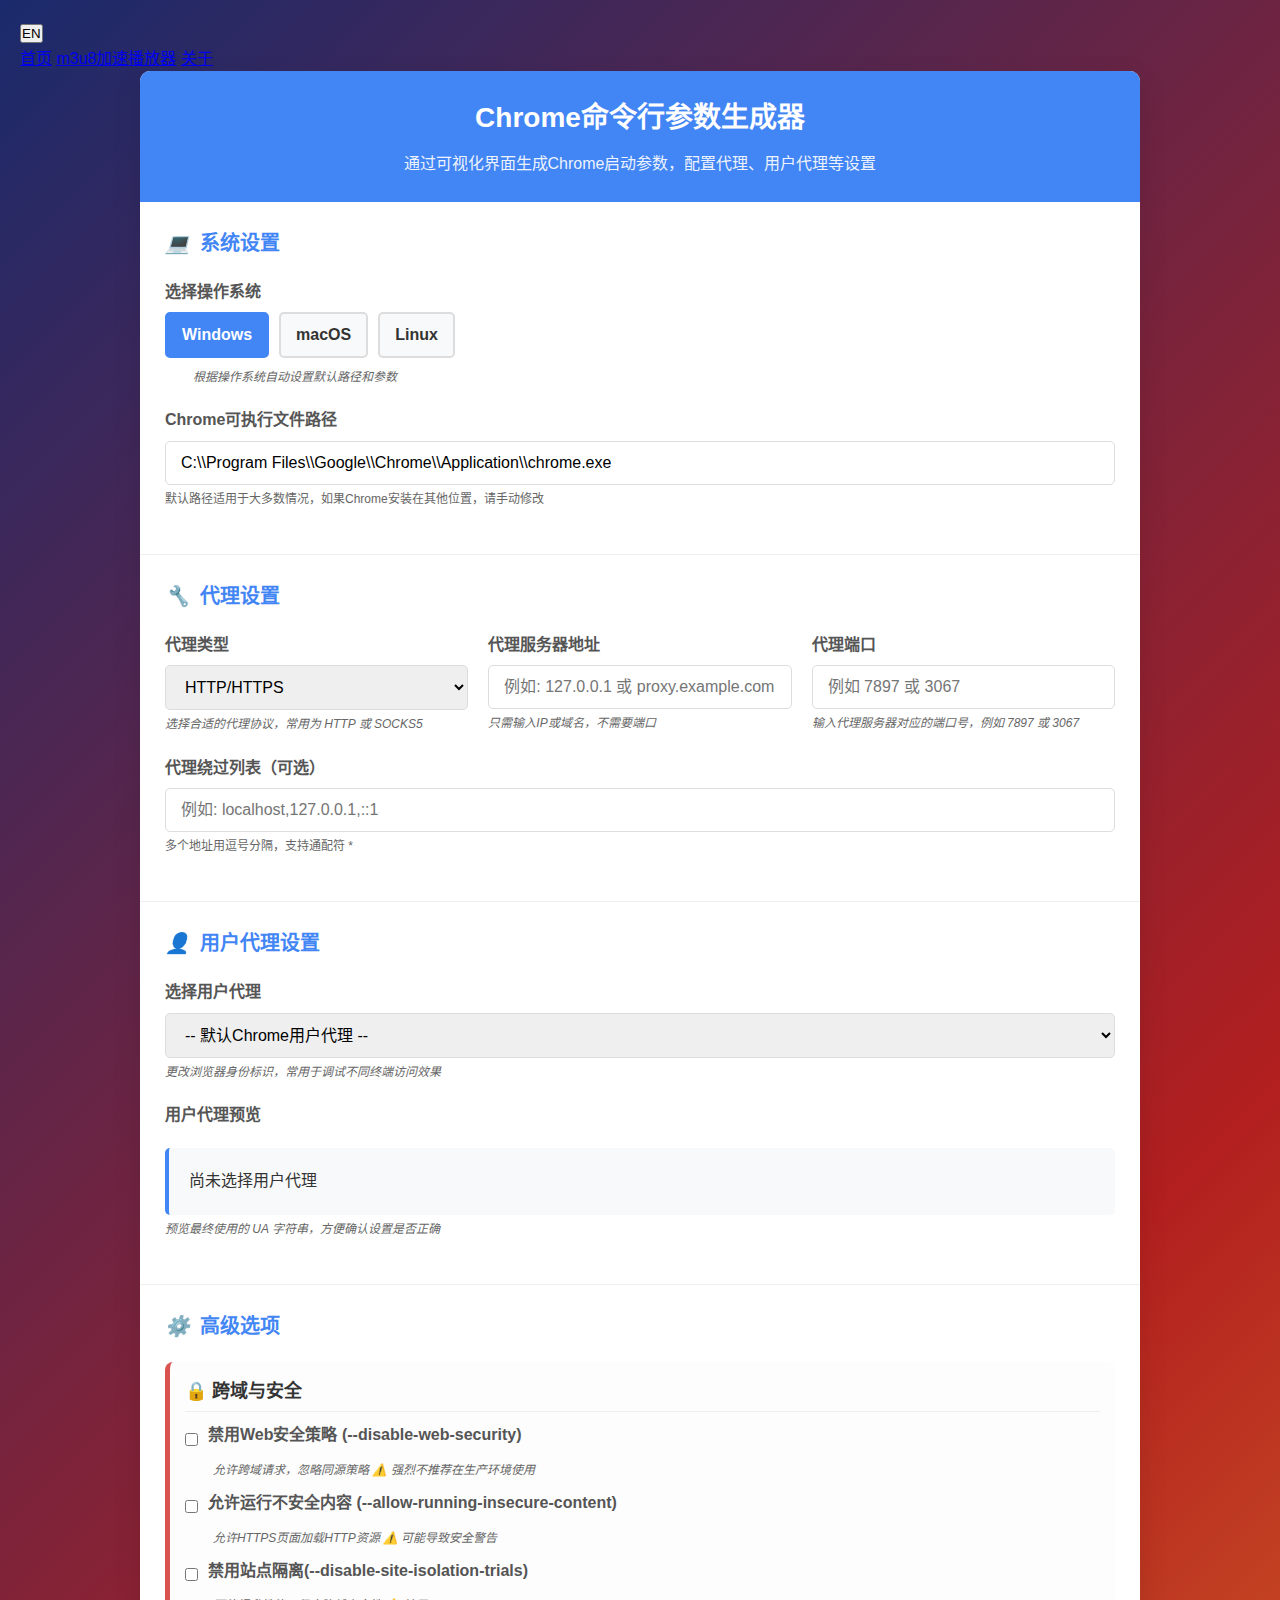
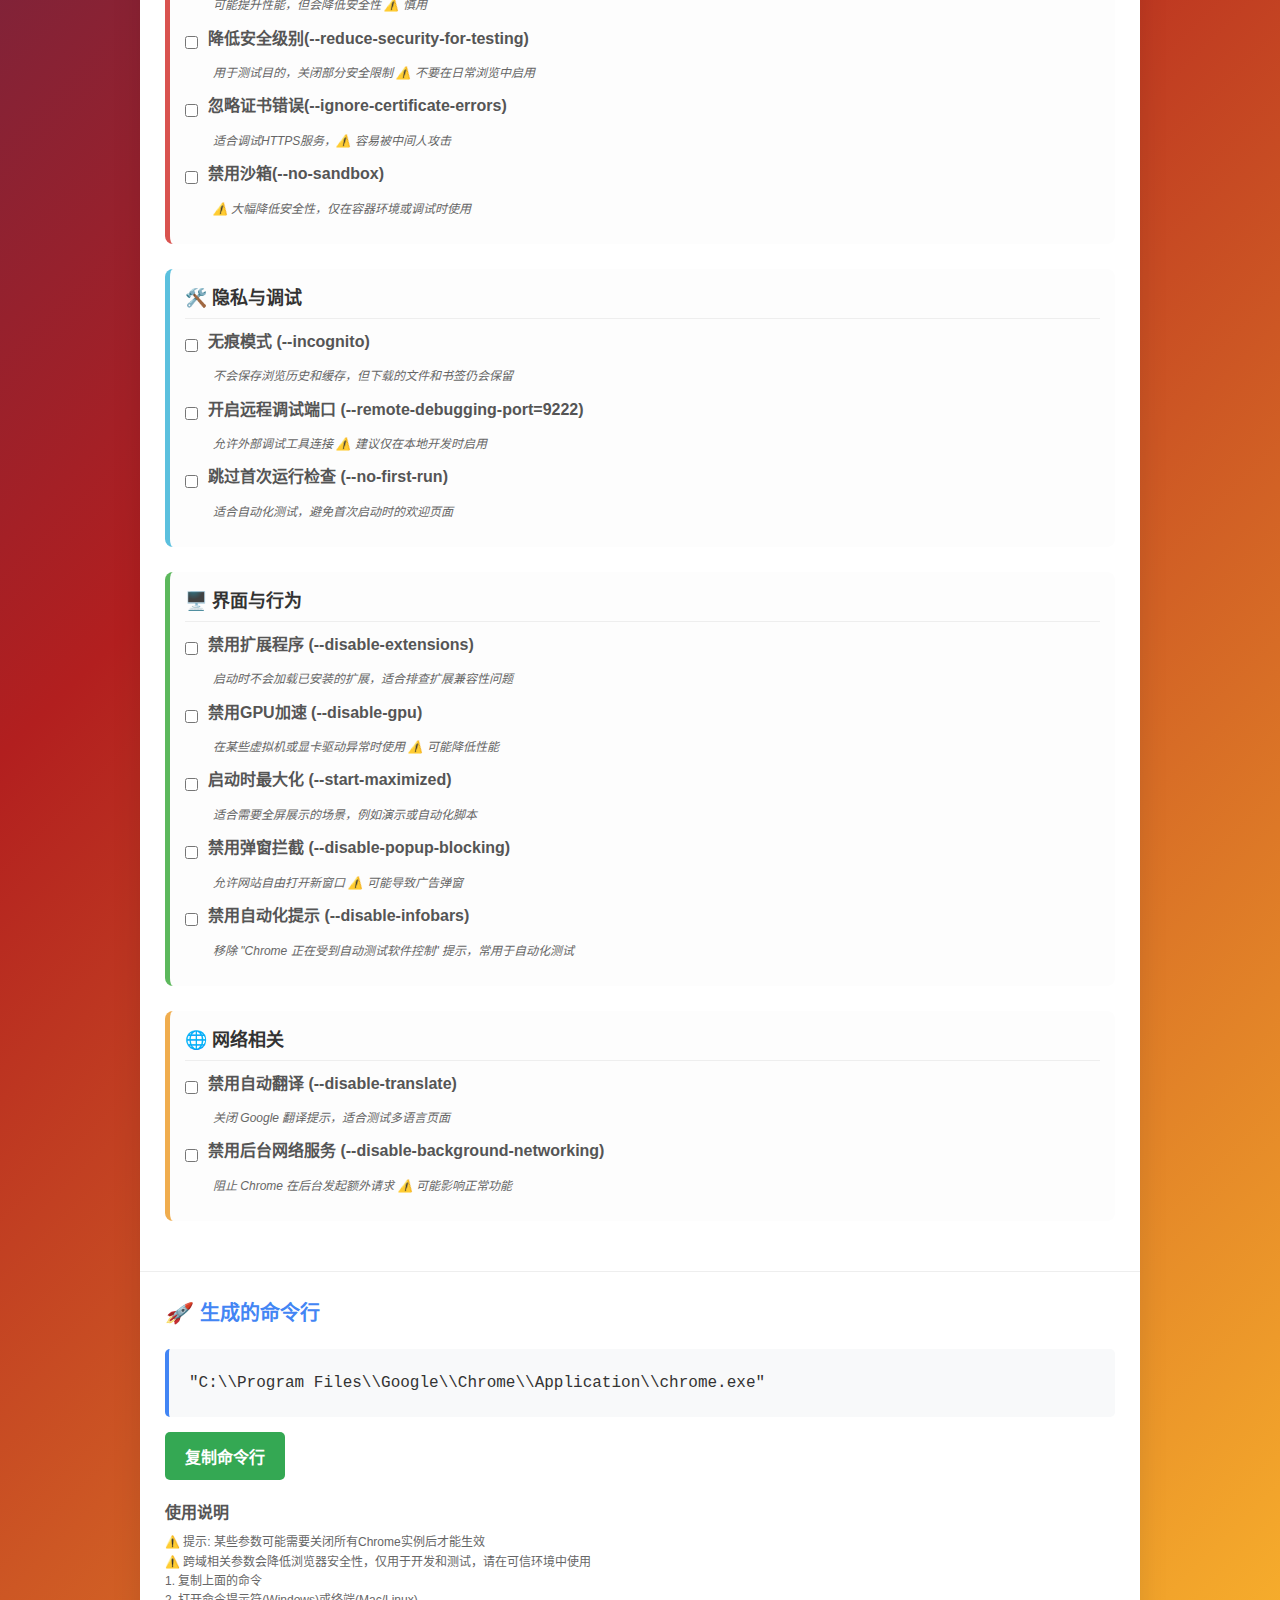
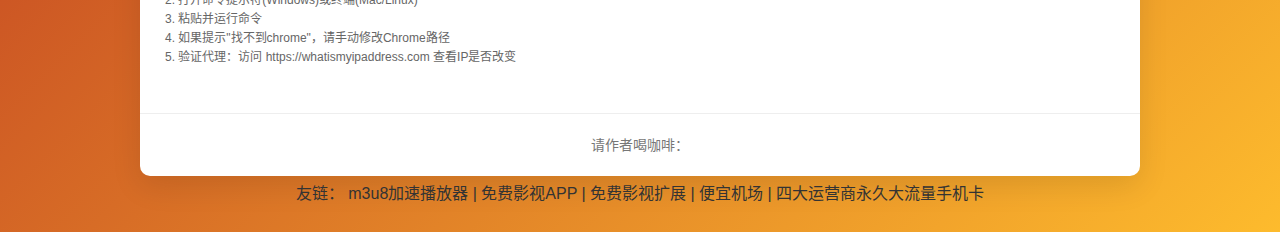
<file: index-zh.html>
<!DOCTYPE html>
<html lang="zh-CN">

<head>
  <title>免费好用专业的在线Chrome命令行参数生成器 - 菜鸟工具箱</title>
  <meta charset="UTF-8">
  <meta name="viewport" content="width=device-width, initial-scale=1.0">
  <meta name="description" content="免费好用专业的在线Chrome命令行参数生成器，无需安装，无需下载软件，即可直接生成Chrome命令行参数。">
  <meta name="keywords" content="Chrome, 命令行, 参数, 生成器, Chrome命令行参数生成器">
  <meta name="google-adsense-account" content="ca-pub-8385136408348258">
  <!-- 3. 开放图谱 (Open Graph) - 用于社交分享 -->
  <meta property="og:type" content="website">
  <meta property="og:title" content="免费好用专业的在线Chrome命令行参数生成器">
  <meta property="og:description" content="无需安装，无需下载软件，即可直接生成Chrome命令行参数。">
  <meta property="og:url" content="https://chrome.xuehuayu.cn/">
  <meta property="og:site_name" content="免费好用专业的在线Chrome命令行参数生成器">

  <!-- 4. Twitter Card -->
  <meta name="twitter:card" content="summary_large_image">
  <meta name="twitter:title" content="免费好用专业的在线Chrome命令行参数生成器">
  <meta name="twitter:description" content="免费好用专业的在线Chrome命令行参数生成器。">

  <!-- 6. 规范链接 -->
  <link rel="canonical" href="https://chrome.xuehuayu.cn/">
  <link href="./css/index.css" rel="stylesheet">
  <script src="./js/index.js"> </script>

  <script async src="https://pagead2.googlesyndication.com/pagead/js/adsbygoogle.js?client=ca-pub-8385136408348258"
    crossorigin="anonymous"></script>
  <!-- Google tag (gtag.js) -->
  <script async src="https://www.googletagmanager.com/gtag/js?id=G-ETCMPGS7S6"></script>
  <script>
    window.dataLayer = window.dataLayer || []; function gtag() { dataLayer.push(arguments); } gtag('js', new Date()); gtag('config', 'G-ETCMPGS7S6');
  </script>

  <script src="https://hm.baidu.com/hm.js?011f0b44e8452bfa57fbfa23c5fe7683"></script>
  <script src="https://jspassport.ssl.qhimg.com/11.0.1.js?d182b3f28525f2db83acfaaf6e696dba" id="sozz"></script>

  <script>
    (function () {
      const bp = document.createElement('script');
      const curProtocol = window.location.protocol.split(':')[0];
      if (curProtocol === 'https') {
        bp.src = 'https://zz.bdstatic.com/linksubmit/push.js';
      }
      else {
        bp.src = 'http://push.zhanzhang.baidu.com/push.js';
      }

      document.head.append(bp)
    })();
  </script>
  <!-- 5. 最重要的：结构化数据 (声明这是一个Web应用) -->
  <script type="application/ld+json">
    {
      "@context": "https://schema.org",
      "@type": "SoftwareApplication",
      "name": "免费好用专业的在线Chrome命令行参数生成器",
      "url": "https://chrome.xuehuayu.cn/",
      "description": "专业的在线Chrome命令行参数生成器，无需安装，无需下载软件，即可直接生成Chrome命令行参数。",
      "keywords": "Chrome, 命令行, 参数, 生成器, Chrome命令行参数生成器",
      "applicationCategory": "WebApplication",
      "operatingSystem": "Any",
      "permissions": "browser",
      "featureList": [
        "无需下载安装",
        "Chrome命令行",
        "参数生成器",
        "即开即用"
      ],
      "author": {
        "@type": "Person",
        "name": "前端壹菜鸟"
      }
    }
  </script>

</head>

<body>

  <!-- 语言切换按钮 -->
  <div class="language-switcher">
    <button id="language-toggle" class="lang-btn">
      <span class="lang-icon">🌐</span>
      <span id="lang-text">English</span>
    </button>
  </div>

  <div class="hd">
    <div class="link-list">
      <a href="https://cainiaoblog.cn">首页</a>
      <a href="https://m3u8.xuehuayu.cn/?utm_source=https://chrome.xuehuayu.cn">m3u8加速播放器</a>
      <a href="./about.html">关于</a>
    </div>
  </div>

  <div class="container">

    <header>
      <h1>Chrome命令行参数生成器</h1>
      <p class="description">通过可视化界面生成Chrome启动参数，配置代理、用户代理等设置</p>
    </header>

    <div id="webtraf_17015" style="width:100%;display: flex;justify-content: center; align-items: center;">
      <script type="text/javascript" src="https://webtrafic.ru/ads.php?uid=17015" async></script>
    </div>

    <div class="config-section">
      <h2>
        <i>💻</i> 系统设置
      </h2>
      <div class="form-group">
        <label>选择操作系统</label>
        <div class="os-selector">
          <div class="os-btn active" data-os="windows">Windows</div>
          <div class="os-btn" data-os="macos">macOS</div>
          <div class="os-btn" data-os="linux">Linux</div>
        </div>
        <p class="option-hint">根据操作系统自动设置默认路径和参数</p>
      </div>

      <div class="form-group">
        <label for="chromePath">Chrome可执行文件路径</label>
        <input type="text" id="chromePath" placeholder="将根据系统自动填充默认路径">
        <p class="path-hint" id="pathHint">默认路径适用于大多数情况，如果Chrome安装在其他位置，请手动修改</p>
      </div>
    </div>

    <div class="config-section">
      <h2>
        <i>🔧</i> 代理设置
      </h2>

      <div class="three-columns">
        <div class="form-group">
          <label for="proxyType">代理类型</label>
          <select id="proxyType">
            <option value="http">HTTP/HTTPS</option>
            <option value="socks4">SOCKS4</option>
            <option value="socks5">SOCKS5</option>
          </select>
          <p class="proxy-format-hint">选择合适的代理协议，常用为 HTTP 或 SOCKS5</p>
        </div>

        <div class="form-group">
          <label for="proxyServer">代理服务器地址</label>
          <input type="text" id="proxyServer" placeholder="例如: 127.0.0.1 或 proxy.example.com">
          <p class="proxy-format-hint">只需输入IP或域名，不需要端口</p>
        </div>

        <div class="form-group">
          <label for="proxyPort">代理端口</label>
          <input type="number" id="proxyPort" placeholder="例如 7897 或 3067" value="">
          <p class="proxy-format-hint">输入代理服务器对应的端口号，例如 7897 或 3067</p>
        </div>
      </div>

      <div class="form-group">
        <label for="proxyBypass">代理绕过列表（可选）</label>
        <input type="text" id="proxyBypass" placeholder="例如: localhost,127.0.0.1,::1">
        <p class="path-hint">多个地址用逗号分隔，支持通配符 *</p>
      </div>
    </div>

    <div class="config-section">
      <h2>
        <i>👤</i> 用户代理设置
      </h2>
      <div class="form-group">
        <label for="userAgent">选择用户代理</label>
        <select id="userAgent">
          <option value="">-- 默认Chrome用户代理 --</option>
          <option value="mobile">移动设备 (Android Chrome)</option>
          <option value="tablet">平板设备 (iPad Safari)</option>
          <option value="desktop_win">桌面设备 (Windows Chrome)</option>
          <option value="desktop_mac">桌面设备 (Mac Chrome)</option>
          <option value="desktop_linux">桌面设备 (Linux Chrome)</option>
          <option value="firefox">Firefox浏览器</option>
          <option value="safari">Safari浏览器</option>
          <option value="edge">Edge浏览器</option>
          <option value="custom">自定义用户代理</option>
        </select>
        <p class="proxy-format-hint">更改浏览器身份标识，常用于调试不同终端访问效果</p>
      </div>

      <div id="customUAContainer" class="custom-ua">
        <div class="form-group">
          <label for="customUA">自定义用户代理字符串</label>
          <input type="text" id="customUA" placeholder="输入自定义用户代理字符串">
          <p class="ua-example">例如: Mozilla/5.0 (Windows NT 10.0; Win64; x64)...</p>
          <p class="proxy-format-hint">仅当选择“自定义用户代理”时生效，需输入完整 UA 字符串</p>
        </div>
      </div>

      <div id="uaPreview" class="form-group">
        <label>用户代理预览</label>
        <div class="command-output">
          <code id="uaPreviewText">尚未选择用户代理</code>
        </div>
        <p class="proxy-format-hint">预览最终使用的 UA 字符串，方便确认设置是否正确</p>
      </div>
    </div>

    <div class="config-section">
      <h2>
        <i>⚙️</i> 高级选项
      </h2>

      <!-- 安全相关 已有说明，不改 -->
      <div class="option-category category-security">
        <h3>🔒 跨域与安全</h3>
        <div class="checkbox-group">
          <input type="checkbox" id="disableWebSecurity">
          <label for="disableWebSecurity">
            禁用Web安全策略 (--disable-web-security)
          </label>
        </div>
        <p class="option-hint">允许跨域请求，忽略同源策略 ⚠️ 强烈不推荐在生产环境使用</p>
        <div class="checkbox-group">
          <input type="checkbox" id="allowRunningInsecureContent">
          <label for="allowRunningInsecureContent">允许运行不安全内容 (--allow-running-insecure-content)</label>
        </div>
        <p class="option-hint">允许HTTPS页面加载HTTP资源 ⚠️ 可能导致安全警告</p>
        <div class="checkbox-group">
          <input type="checkbox" id="disableSiteIsolation">
          <label for="disableSiteIsolation">禁用站点隔离(--disable-site-isolation-trials)</label>
        </div>
        <p class="option-hint">可能提升性能，但会降低安全性 ⚠️ 慎用</p>
        <div class="checkbox-group">
          <input type="checkbox" id="reduceSecurity">
          <label for="reduceSecurity">降低安全级别(--reduce-security-for-testing)</label>
        </div>
        <p class="option-hint">用于测试目的，关闭部分安全限制 ⚠️ 不要在日常浏览中启用</p>
        <div class="checkbox-group">
          <input type="checkbox" id="ignoreCertErrors">
          <label for="ignoreCertErrors">忽略证书错误(--ignore-certificate-errors)</label>
        </div>
        <p class="option-hint">适合调试HTTPS服务，⚠️ 容易被中间人攻击</p>
        <div class="checkbox-group">
          <input type="checkbox" id="noSandbox">
          <label for="noSandbox">禁用沙箱(--no-sandbox)</label>
        </div>
        <p class="option-hint">⚠️ 大幅降低安全性，仅在容器环境或调试时使用</p>
      </div>

      <!-- 隐私/调试 -->
      <div class="option-category category-privacy">
        <h3>🛠️ 隐私与调试</h3>
        <div class="checkbox-group">
          <input type="checkbox" id="incognito">
          <label for="incognito">无痕模式 (--incognito)</label>
        </div>
        <p class="option-hint">不会保存浏览历史和缓存，但下载的文件和书签仍会保留</p>

        <div class="checkbox-group">
          <input type="checkbox" id="remoteDebugging">
          <label for="remoteDebugging">开启远程调试端口 (--remote-debugging-port=9222)</label>
        </div>
        <p class="option-hint">允许外部调试工具连接 ⚠️ 建议仅在本地开发时启用</p>

        <div class="checkbox-group">
          <input type="checkbox" id="noFirstRun">
          <label for="noFirstRun">跳过首次运行检查 (--no-first-run)</label>
        </div>
        <p class="option-hint">适合自动化测试，避免首次启动时的欢迎页面</p>
      </div>

      <!-- 界面行为 -->
      <div class="option-category category-ui">
        <h3>🖥️ 界面与行为</h3>
        <div class="checkbox-group">
          <input type="checkbox" id="disableExtensions">
          <label for="disableExtensions">禁用扩展程序 (--disable-extensions)</label>
        </div>
        <p class="option-hint">启动时不会加载已安装的扩展，适合排查扩展兼容性问题</p>

        <div class="checkbox-group">
          <input type="checkbox" id="disableGpu">
          <label for="disableGpu">禁用GPU加速 (--disable-gpu)</label>
        </div>
        <p class="option-hint">在某些虚拟机或显卡驱动异常时使用 ⚠️ 可能降低性能</p>

        <div class="checkbox-group">
          <input type="checkbox" id="startMaximized">
          <label for="startMaximized">启动时最大化 (--start-maximized)</label>
        </div>
        <p class="option-hint">适合需要全屏展示的场景，例如演示或自动化脚本</p>

        <div class="checkbox-group">
          <input type="checkbox" id="disablePopupBlocking">
          <label for="disablePopupBlocking">禁用弹窗拦截 (--disable-popup-blocking)</label>
        </div>
        <p class="option-hint">允许网站自由打开新窗口 ⚠️ 可能导致广告弹窗</p>

        <div class="checkbox-group">
          <input type="checkbox" id="disableInfobars">
          <label for="disableInfobars">禁用自动化提示 (--disable-infobars)</label>
        </div>
        <p class="option-hint">移除 "Chrome 正在受到自动测试软件控制" 提示，常用于自动化测试</p>
      </div>

      <!-- 网络优化 -->
      <div class="option-category category-network">
        <h3>🌐 网络相关</h3>
        <div class="checkbox-group">
          <input type="checkbox" id="disableTranslate">
          <label for="disableTranslate">禁用自动翻译 (--disable-translate)</label>
        </div>
        <p class="option-hint">关闭 Google 翻译提示，适合测试多语言页面</p>

        <div class="checkbox-group">
          <input type="checkbox" id="disableBackgroundNetworking">
          <label for="disableBackgroundNetworking">禁用后台网络服务 (--disable-background-networking)</label>
        </div>
        <p class="option-hint">阻止 Chrome 在后台发起额外请求 ⚠️ 可能影响正常功能</p>
      </div>
    </div>


    <div class="config-section">
      <h2>
        <i>🚀</i> 生成的命令行
      </h2>
      <div class="command-output">
        <code id="commandLine"># 在这里将显示生成的命令行</code>
      </div>
      <button id="copyBtn" class="btn btn-copy">复制命令行</button>
      <div class="form-group" style="margin-top: 20px;">
        <label>使用说明</label>
        <div class="path-hint">
          <p>⚠️ 提示: 某些参数可能需要关闭所有Chrome实例后才能生效</p>
          <p>⚠️ 跨域相关参数会降低浏览器安全性，仅用于开发和测试，请在可信环境中使用</p>
          <p>1. 复制上面的命令</p>
          <p>2. 打开命令提示符(Windows)或终端(Mac/Linux)</p>
          <p>3. 粘贴并运行命令</p>
          <p>4. 如果提示"找不到chrome"，请手动修改Chrome路径</p>
          <p>5. 验证代理：访问 https://whatismyipaddress.com 查看IP是否改变</p>
        </div>
      </div>
    </div>


    <div class="footer">
      <div class="donate">
        <div class="msg">请作者喝咖啡：</div>
        <a class="afd" href="https://ifdian.net/order/create?user_id=1f326f88329e11eeb16752540025c377" target="_blank"
          rel="noopener" title="去爱发电支持作者"></a>
      </div>
    </div>
  </div>
  <p class="links">友链：
    <a href="https://m3u8.xuehuayu.cn?utm_source=https://chrome.xuehuayu.cn" target="_blank">m3u8加速播放器</a> |
    <a href="https://laonongmin.online?utm_source=https://chrome.xuehuayu.cn" target="_blank">免费影视APP</a> |
    <a href="https://chromewebstore.google.com/detail/kk-player/pegiockicjmdnkjbnppeeakeogdkegac?hl=zh-CN&utm_source=https://chrome.xuehuayu.cn"
      target="_blank">免费影视扩展</a> |
    <a href="https://jc.zzmy.dpdns.org/?utm_source=https://chrome.xuehuayu.cn" target="_blank">便宜机场</a> |
    <a href="https://h5.lot-ml.com/ProductEn/Index/1be1066f15176ef6/?utm_source=https://chrome.xuehuayu.cn"
      target="_blank">四大运营商永久大流量手机卡</a>
  </p>


  <script>
    // 语言切换功能
    document.getElementById('language-toggle').addEventListener('click', function () {
      const currentLang = document.documentElement.lang;
      if (currentLang === 'zh-cn') {
        // 切换到英文
        window.location.href = './index-en.html?lang=en';
      } else {
        // 切换到中文
        window.location.href = './index-zh.html?lang=zh-cn';
      }
    });

    // 根据URL参数设置初始语言
    const urlParams = new URLSearchParams(window.location.search);
    const lang = urlParams.get('lang');
    if (lang === 'en') {
      document.documentElement.lang = 'en';
      document.getElementById('language-toggle').textContent = '中文';
    } else {
      document.documentElement.lang = 'zh-cn';
      document.getElementById('language-toggle').textContent = 'EN';
    }
  </script>

</body>

</html>
</file>
<file: css/index.css>
* {
  box-sizing: border-box;
  margin: 0;
  padding: 0;
  font-family: "Segoe UI", Tahoma, Geneva, Verdana, sans-serif;
}

body {
  background: linear-gradient(135deg, #1a2a6c, #b21f1f, #fdbb2d);
  background-repeat: no-repeat;
  background-size: 100% 100%;
  color: #333;
  line-height: 1.6;
  padding: 20px;
  min-height: 100vh;
}

.container {
  max-width: 1000px;
  margin: 0 auto;
  background: white;
  border-radius: 10px;
  box-shadow: 0 10px 30px rgba(0, 0, 0, 0.1);
  overflow: hidden;
}

header {
  background: #4285f4;
  color: white;
  padding: 25px;
  text-align: center;
}

h1 {
  font-size: 28px;
  margin-bottom: 10px;
}

.description {
  font-size: 16px;
  opacity: 0.9;
}

.config-section {
  padding: 25px;
  border-bottom: 1px solid #eee;
}

h2 {
  font-size: 20px;
  color: #4285f4;
  margin-bottom: 20px;
  display: flex;
  align-items: center;
}

h2 i {
  margin-right: 10px;
}

.form-group {
  margin-bottom: 20px;
}

label {
  display: block;
  margin-bottom: 8px;
  font-weight: 600;
  color: #555;
}

input[type="text"],
input[type="number"],
select {
  width: 100%;
  padding: 12px 15px;
  border: 1px solid #ddd;
  border-radius: 5px;
  font-size: 16px;
  transition: border 0.3s;
}

input[type="text"]:focus,
input[type="number"]:focus,
select:focus {
  border-color: #4285f4;
  outline: none;
}

.checkbox-group {
  display: flex;
  align-items: center;
  margin-bottom: 10px;
}

.checkbox-group input {
  margin-right: 10px;
}

.command-output {
  background: #f8f9fa;
  padding: 20px;
  border-radius: 5px;
  margin-top: 20px;
  border-left: 4px solid #4285f4;
  overflow-x: auto;
}

.command-output code {
  font-family: "Courier New", monospace;
  color: #333;
  white-space: pre-wrap;
  word-break: break-all;
}

.btn {
  background: #4285f4;
  color: white;
  border: none;
  padding: 12px 20px;
  border-radius: 5px;
  cursor: pointer;
  font-size: 16px;
  font-weight: 600;
  transition: background 0.3s;
}

.btn:hover {
  background: #3367d6;
}

.btn-copy {
  background: #34a853;
  margin-top: 15px;
}

.btn-copy:hover {
  background: #2d8d47;
}

.three-columns {
  display: grid;
  grid-template-columns: 1fr 1fr 1fr;
  gap: 20px;
}

.two-columns {
  display: grid;
  grid-template-columns: 1fr 1fr;
  gap: 20px;
}

@media (max-width: 768px) {
  .three-columns,
  .two-columns {
    grid-template-columns: 1fr;
  }
}

.custom-ua {
  display: none;
  margin-top: 10px;
}

.footer {
  text-align: center;
  padding: 20px;
  color: #777;
  font-size: 14px;
}

.ua-example {
  font-size: 12px;
  color: #666;
  margin-top: 5px;
  font-style: italic;
}

.os-selector {
  display: flex;
  gap: 10px;
  margin-bottom: 15px;
}

.os-btn {
  padding: 8px 15px;
  border: 2px solid #ddd;
  border-radius: 5px;
  background: #f8f9fa;
  cursor: pointer;
  font-weight: 600;
  transition: all 0.3s;
}

.os-btn.active {
  background: #4285f4;
  color: white;
  border-color: #4285f4;
}

.path-hint {
  font-size: 12px;
  color: #666;
  margin-top: 5px;
}

.proxy-format-hint {
  font-size: 12px;
  color: #666;
  margin-top: 5px;
  font-style: italic;
}

.option-hint {
  font-size: 12px;
  color: #666;
  margin-left: 28px;
  margin-top: -5px;
  margin-bottom: 10px;
  font-style: italic;
}

/* 参数分类容器 */
.option-category {
  margin-bottom: 25px;
  padding: 15px;
  border-radius: 8px;
  background: #fdfdfd;
  border-left: 5px solid #ccc;
}

.option-category h3 {
  font-size: 18px;
  margin-bottom: 10px;
  color: #333;
  border-bottom: 1px solid #eee;
  padding-bottom: 5px;
}

.category-security {
  border-color: #d9534f;
}

.category-privacy {
  border-color: #5bc0de;
}

.category-ui {
  border-color: #5cb85c;
}

.category-network {
  border-color: #f0ad4e;
}

.links {
  padding: 5px 10px;
  text-align: center;
}

.links a {
  color: #333;
  text-decoration: none;
}

.links a:hover {
  text-decoration: underline;
}
</file>
<file: css/about.css>
/* 基本重置 */
*,
*::before,
*::after {
  margin: 0;
  padding: 0;
  box-sizing: border-box;
}
body {
  font-family: "Helvetica Neue", Arial, sans-serif;
  background: linear-gradient(135deg, #1a2a6c, #b21f1f, #fdbb2d);
  background-repeat: no-repeat;
  background-size: 100% 100%;
  color: #eaeaea;
  line-height: 1.6;
  padding: 20px;
}
a {
  color: #4db8ff;
  text-decoration: none;
}
a:hover {
  text-decoration: underline;
}

/* 容器 */
.about-container {
  max-width: 1000px;
  margin: 0 auto;
  background-color: #2b2b2b;
  border-radius: 8px;
  padding: 40px;
  box-shadow: 0 4px 12px rgba(0, 0, 0, 0.5);
}

/* 标题 */
.about-container h1 {
  font-size: 2.4rem;
  color: #ffffff;
  margin-bottom: 20px;
  text-align: center;
}
.about-container .subtitle {
  font-size: 1.2rem;
  color: #cccccc;
  text-align: center;
  margin-bottom: 30px;
}

/* 分节标题 */
.section-title {
  font-size: 1.6rem;
  color: #ffffff;
  margin-top: 30px;
  margin-bottom: 15px;
  border-bottom: 2px solid #4db8ff;
  display: inline-block;
  padding-bottom: 4px;
}

/* 正文段落 */
p {
  font-size: 1rem;
  color: #d0d0d0;
  margin-bottom: 16px;
}

/* 列表 */
ul {
  list-style: disc inside;
  margin-left: 20px;
  margin-bottom: 20px;
  color: #d0d0d0;
}

/* 代码块 */
pre {
  background-color: #333333;
  padding: 20px;
  border-radius: 6px;
  overflow-x: auto;
  font-family: monospace;
  color: #f5f5f5;
  margin-bottom: 30px;
}

/* 注意提示框 */
.note {
  background-color: #323232;
  border-left: 4px solid #4db8ff;
  padding: 20px;
  border-radius: 4px;
  margin: 30px 0;
  color: #cccccc;
}

/* 返回按钮 */
.btn-back {
  display: inline-block;
  margin-bottom: 30px;
  padding: 8px 16px;
  font-size: 1rem;
  color: #4db8ff;
  border: 1px solid #4db8ff;
  border-radius: 4px;
  background: transparent;
  transition:
    background 0.3s,
    color 0.3s;
}
.btn-back:hover {
  background-color: #4db8ff;
  color: #1c1c1c;
}

/* 页脚 */
footer {
  text-align: center;
  margin-top: 50px;
  font-size: 0.9rem;
  color: #888888;
}

/* 响应式 */
@media (max-width: 600px) {
  .about-container {
    padding: 20px;
  }
  .about-container h1 {
    font-size: 2rem;
  }
  .section-title {
    font-size: 1.4rem;
  }
}


.links {
  padding: 5px 10px;
  text-align: center;
}

.links a {
  color: #fff;
  text-decoration: none;
}

.links a:hover {
  text-decoration: underline;
}
</file>
